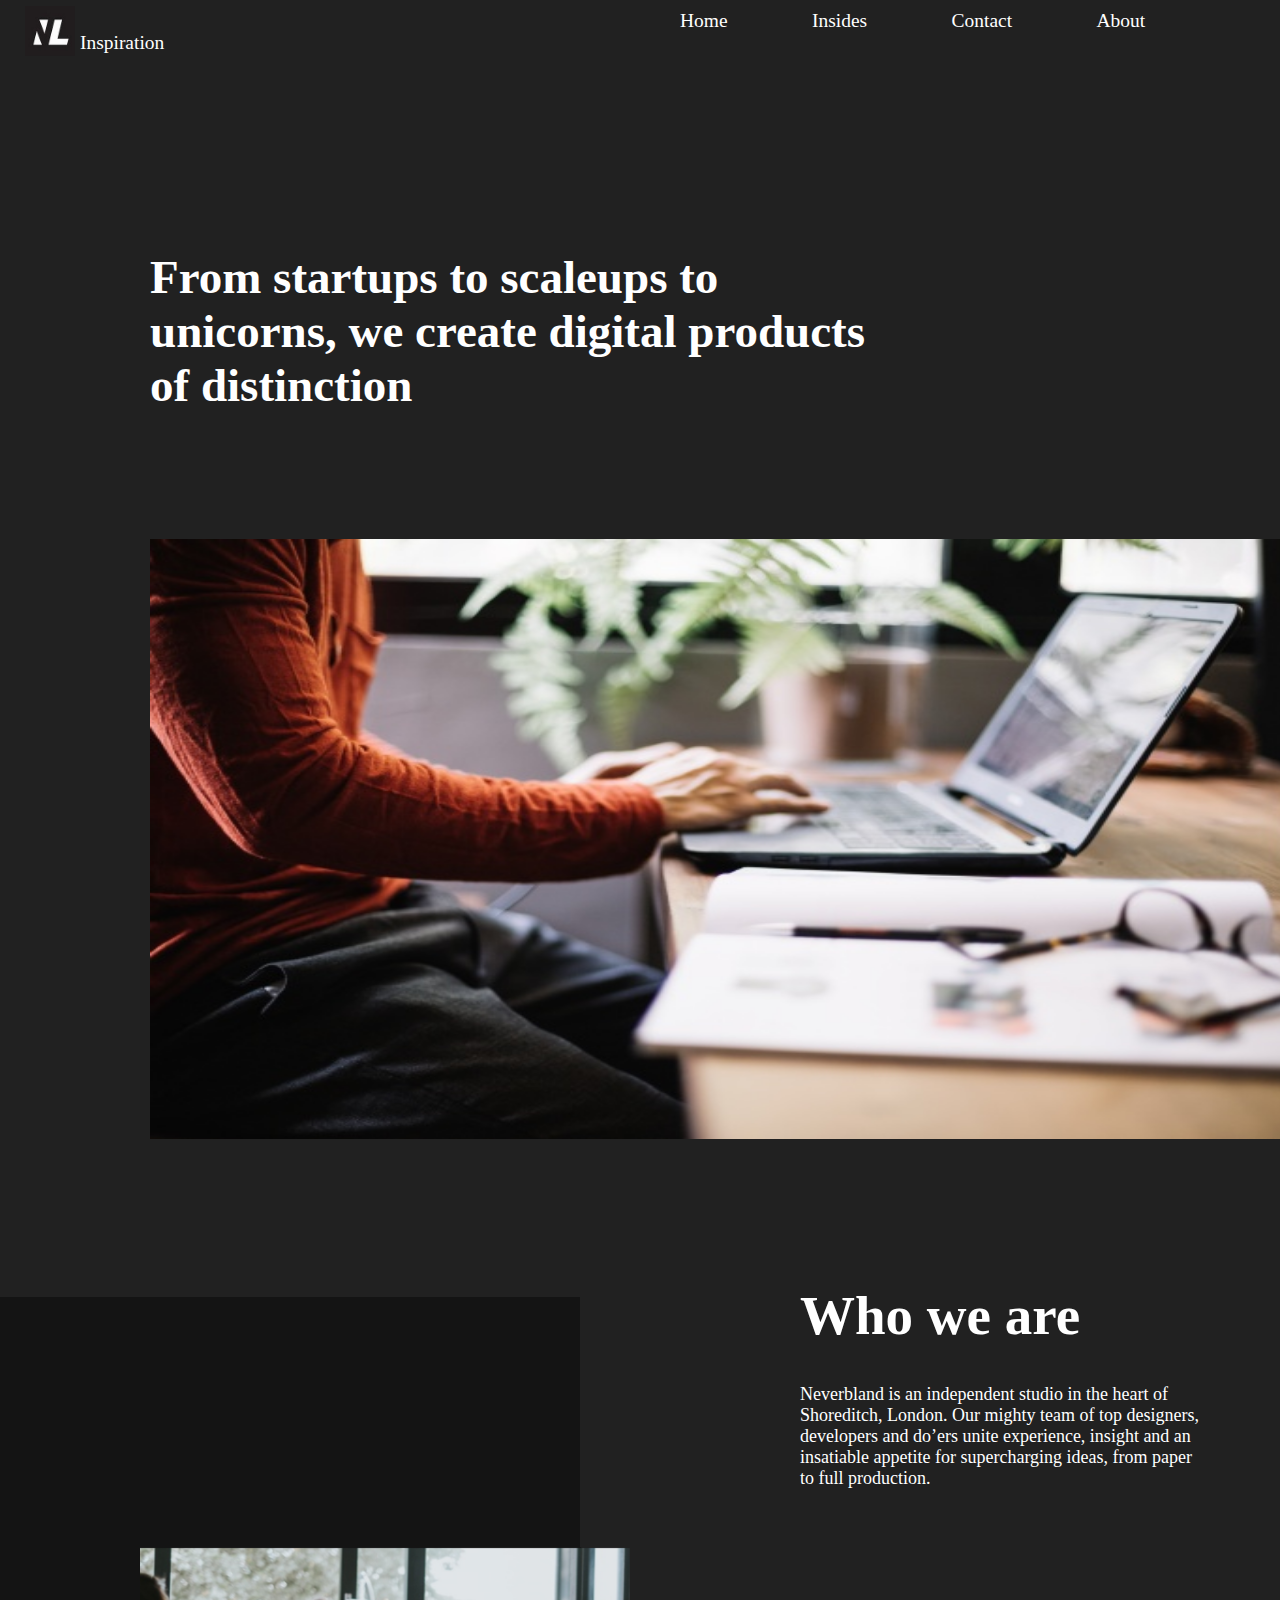
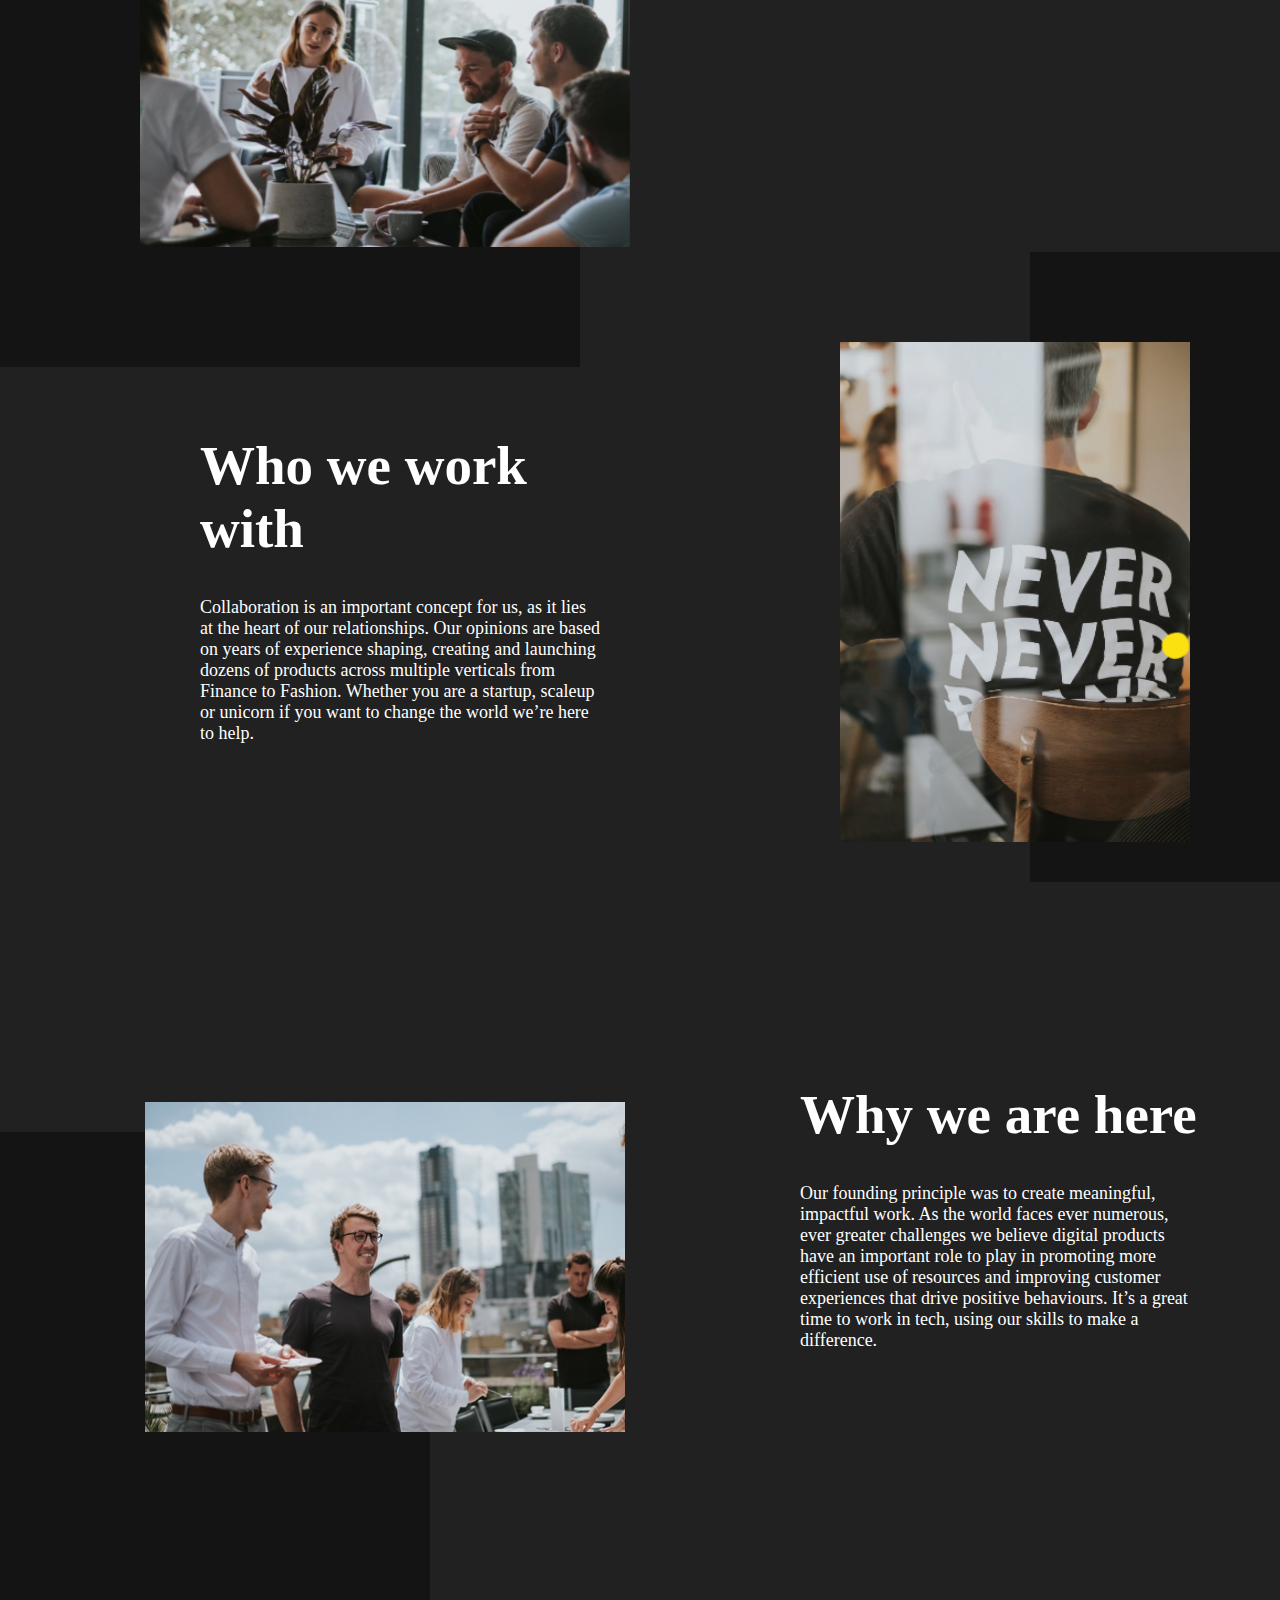
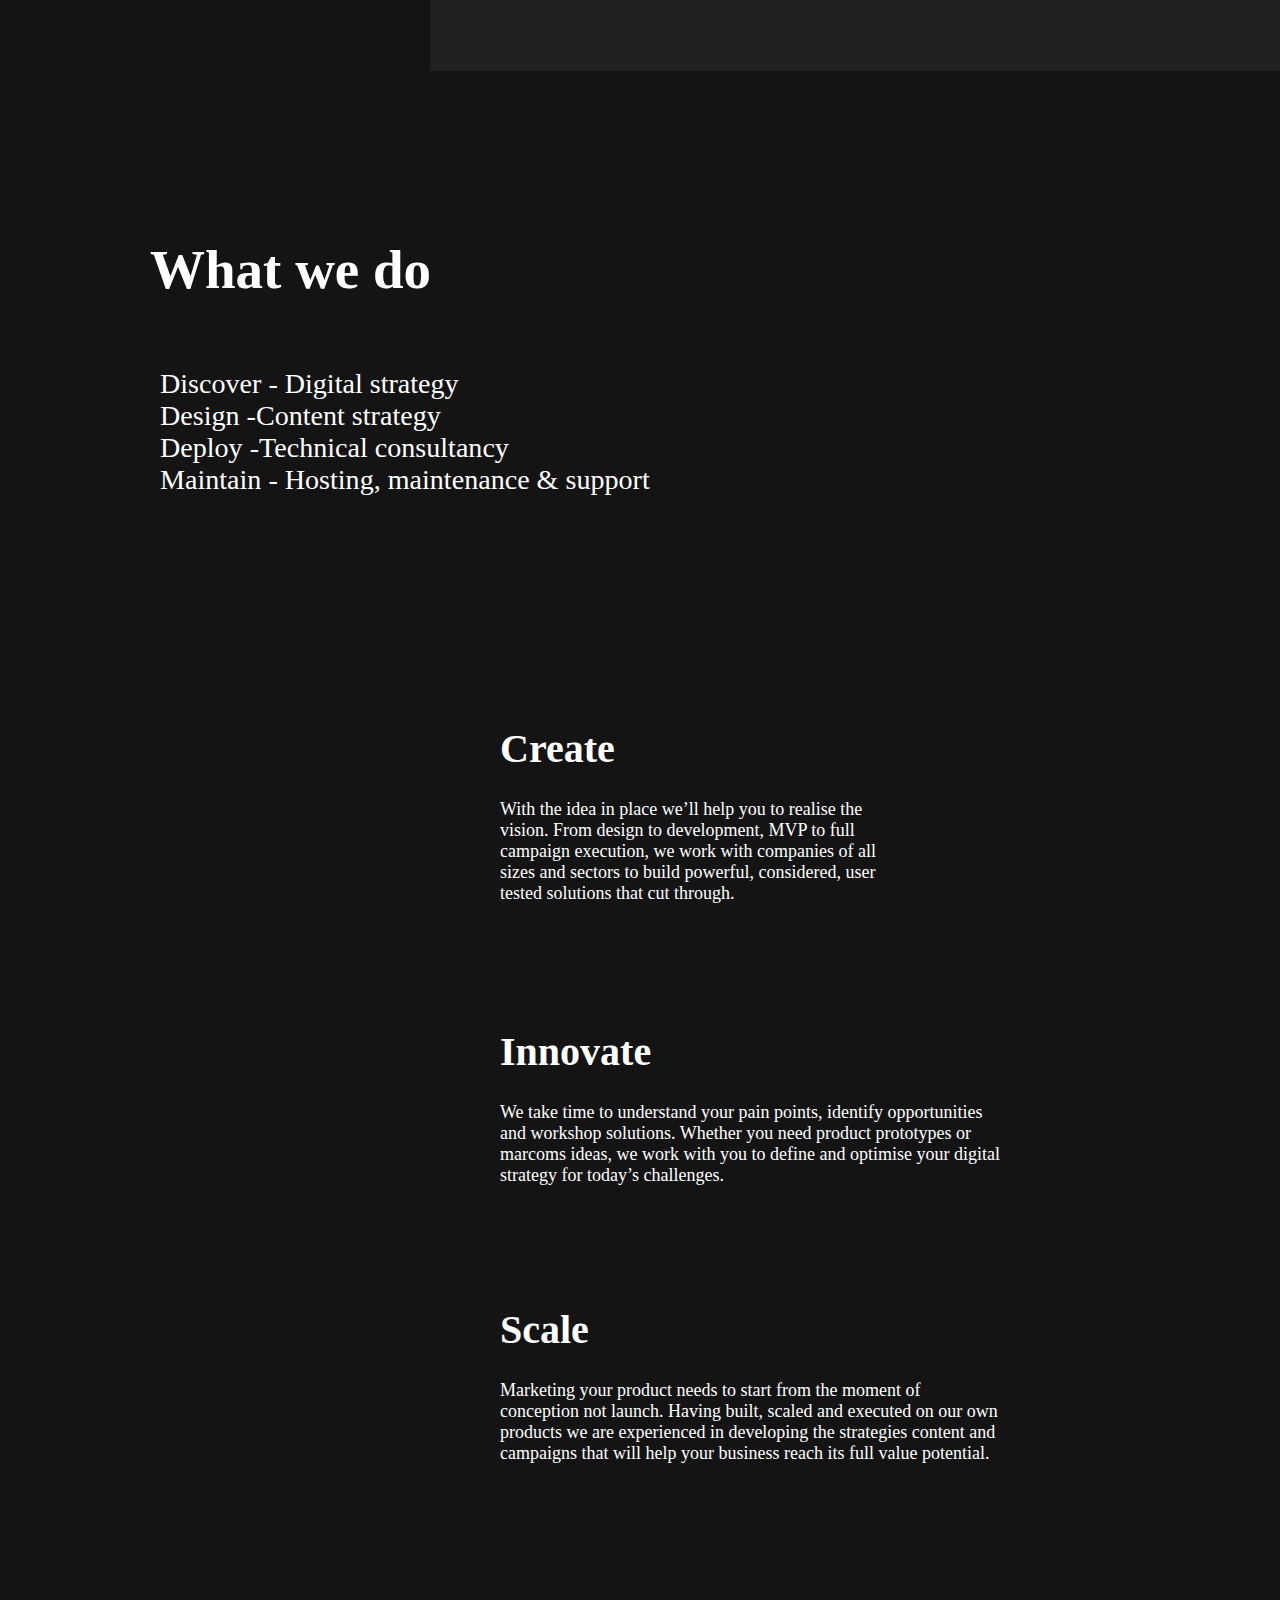
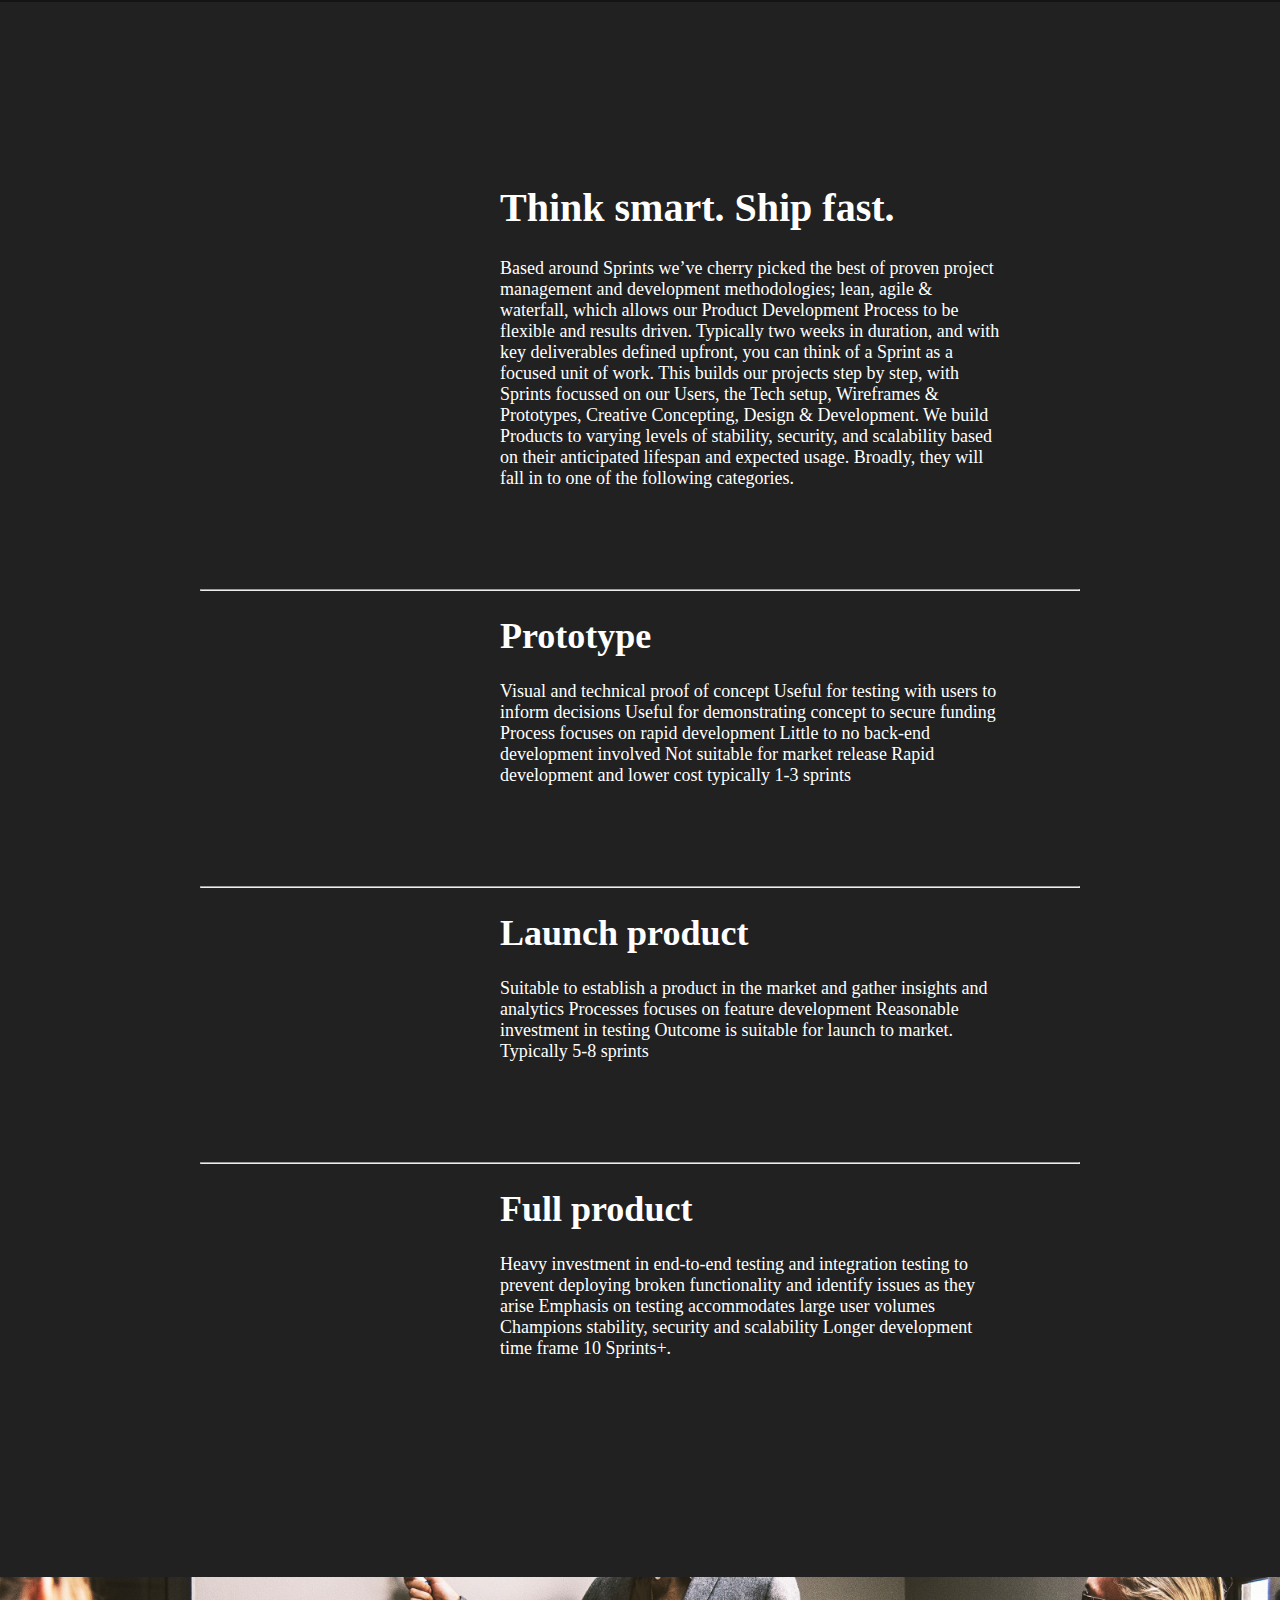
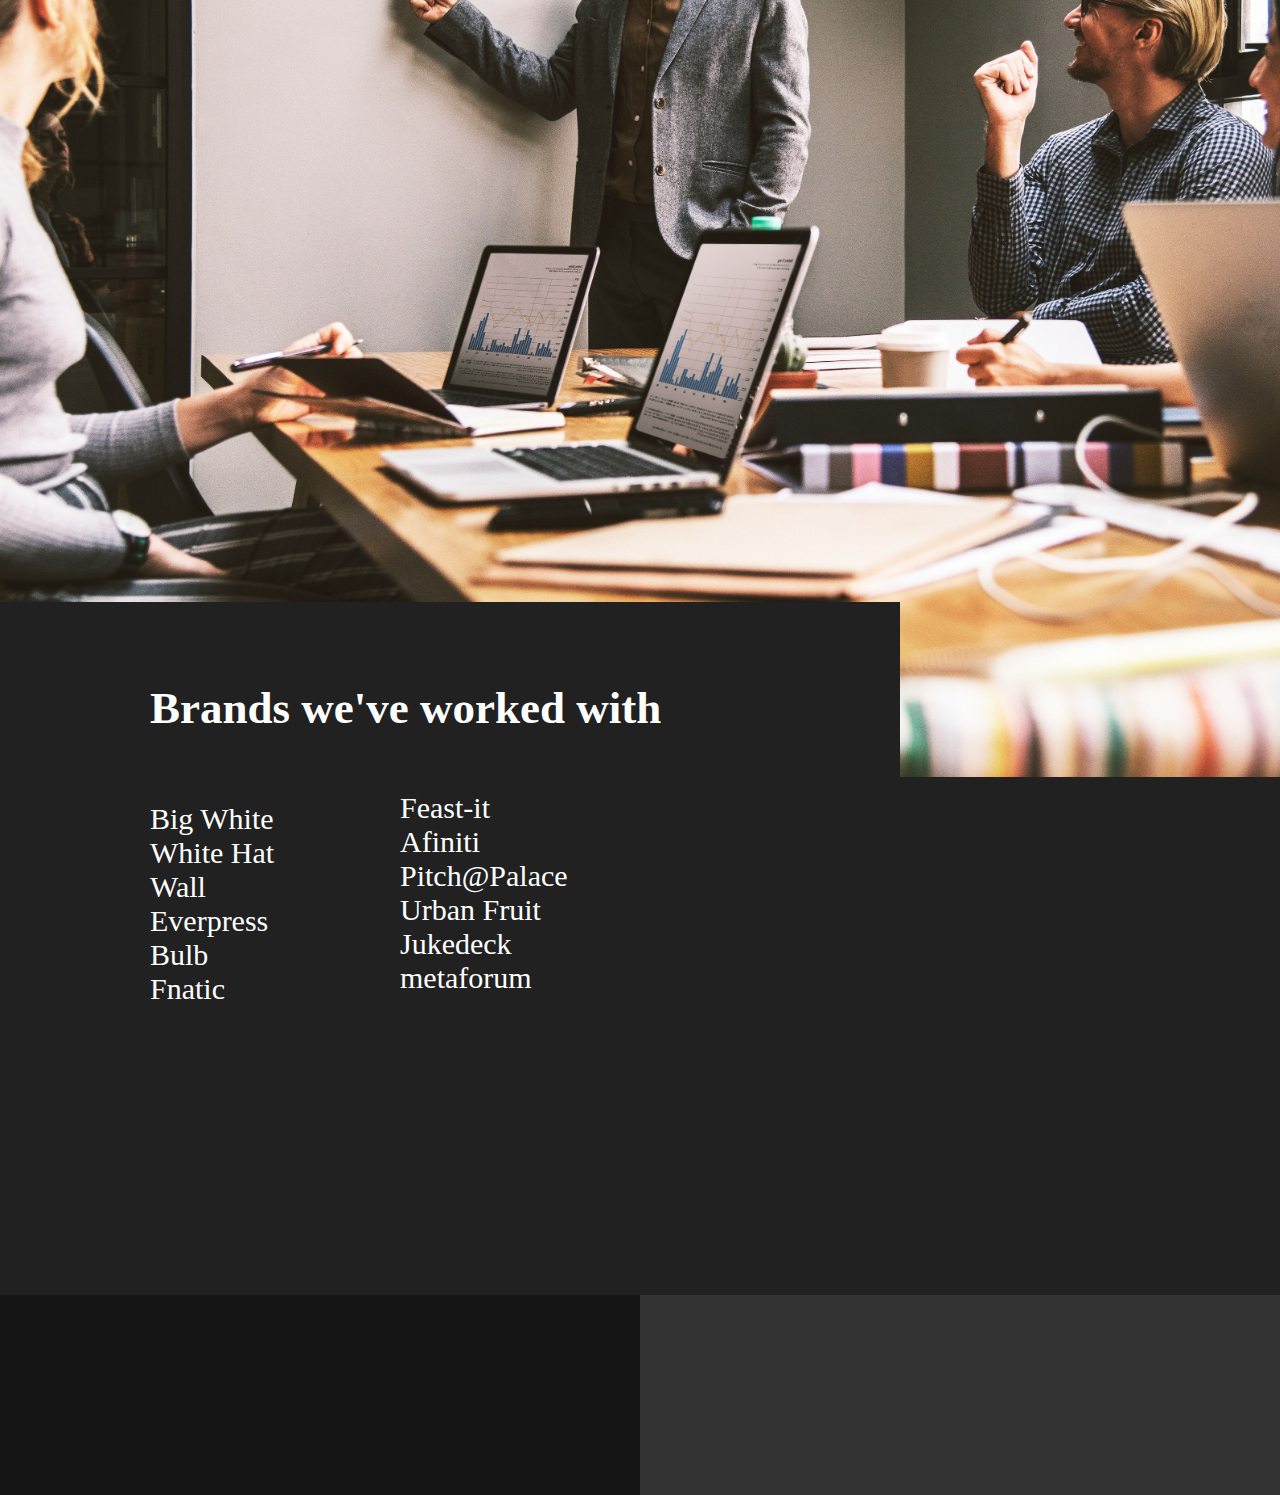
<file: index.html>
<!DOCTYPE html>
<html>
    <head>
    
      <meta charset="UTF-8">
      <meta name="discribtion" content="its just a practice website">
      <meta name="auther" content="Rohit ">
      <meta name="keywords" content="html, learn,">
      <meta name="viewport" content="width=device-width, initial-scale=1.0">
      <title>
      Home
      </title>
      <link rel="stylesheet" type="text/css" href="index.css">

    </head>
    <body>


      <nav id="na">
        <a href="index.html" class="nav1" id="f1"><big>Home</big></a>
        
        <a href="somefacts.html" class="nav1" id="f3"><big>Insides</big></a>
        <a href="contact.html" class="nav1" id="f4"><big>Contact</big></a>
        <a href="allemotions.html" class="nav1" id="f2"><big>About</big></a>
        <a href="https://neverbland.com/about" target="_blank" class="nav1" id="f4"><big>Inspiration</big></a>
      </nav>
      <img src="logotry.jpg" id="logo">
      <div id="op">
        <p id="opening"> <b>From startups to scaleups to unicorns, we create digital products of distinction</b></p>
      </div>
      <div>
        <img src="new1.jpg" id="onwall1">
      </div>
      <div id="onwall2">
        <h1 id="he">Who we are</h1>
        <p>Neverbland is an independent studio in the heart of Shoreditch, London. Our mighty team of top designers, developers and do’ers unite experience, insight and an insatiable appetite for supercharging ideas, from paper to full production.</p> 
      </div>
      <div id="black1"></div>
      <div id="jj"><img src="new2.png"  id="onwall3"></div>
      <div id="black2"></div>
      <div><img src="new3.png"  id="onwall4"></div>

      <div id="onwall5">
        <h1 id="he">Who we work with</h1>
        <p>Collaboration is an important concept for us, as it lies at the heart of our relationships. Our opinions are based on years of experience shaping, creating and launching dozens of products across multiple verticals from Finance to Fashion. Whether you are a startup, scaleup or unicorn if you want to change the world we’re here to help.</p> 
      </div>

      <div id="black3"></div>
      <div><img src="new4.png"  id="onwall6"></div>

      <div id="onwall7">
        <h1 id="he">Why we are here</h1>
        <p>Our founding principle was to create meaningful, impactful work. As the world faces ever numerous, ever greater challenges we believe digital products have an important role to play in promoting more efficient use of resources and improving customer experiences that drive positive behaviours. It’s a great time to work in tech, using our skills to make a difference.</p> 
      </div>
       <div id="black4"></div>
       <h1 id="he1">What we do</h1>

       <nav id="na">
        <div><a href="home.html" class="nav2" id="f0"><big>Discover -     Digital strategy </big></a></div>
        <div><a href="Listofscientist.html" class="nav2" id="f2"><big>Design -Content strategy</big></a></div>
        <div><a href="aboutthedeveloper.html" class="nav2" id="f3"><big>Deploy
 -Technical consultancy </big></a></div>
        <div><a href="givesuggestions.html" class="nav2" id="f4"><big>Maintain - Hosting, maintenance & support</big></a></div>
      </nav>


      <div id="dis1">
        <h1 id="her">Create</h1>
        <p>With the idea in place we’ll help you to realise the vision. From design to development, MVP to full campaign execution, we work with companies of all sizes and sectors to build powerful, considered, user tested solutions that cut through.</p> 
      </div>
      <div id="black5"></div>

      <div id="dis2">
        <h1 id="her">Innovate</h1>
        <p>We take time to understand your pain points, identify opportunities and workshop solutions. Whether you need product prototypes or marcoms ideas, we work with you to define and optimise your digital strategy for today’s challenges.</p> 
      </div>
      <div id="dis3">
        <h1 id="her">Scale </h1>
        <p>Marketing your product needs to start from the moment of conception not launch. Having built, scaled and executed on our own products we are experienced in developing the strategies content and campaigns that will help your business reach its full value potential.</p> 
      </div>


      <div id="dis4">
        <h1 id="her">Think smart.
Ship fast. </h1>
        <p>Based around Sprints we’ve cherry picked the best of proven project management and development methodologies; lean, agile & waterfall, which allows our Product Development Process to be flexible and results driven. Typically two weeks in duration, and with key deliverables defined upfront, you can think of a Sprint as a focused unit of work. This builds our projects step by step, with Sprints focussed on our Users, the Tech setup, Wireframes & Prototypes, Creative Concepting, Design & Development. We build Products to varying levels of stability, security, and scalability based on their anticipated lifespan and expected usage. Broadly, they will fall in to one of the following categories.</p> 
      </div>
      <hr id="line">
      <h1 id="his1">Prototype</h1>
      <div id="dis5">
        <p>Visual and technical proof of concept
Useful for testing with users to inform decisions
Useful for demonstrating concept to secure funding
Process focuses on rapid development
Little to no back-end development involved
Not suitable for market release
Rapid development and lower cost typically 1-3 sprints 
</p> 
      </div>
      <hr id="line">
      <h1 id="his1">Launch product </h1>
      <div id="dis5">
        <p>Suitable to establish a product in the market and gather insights and analytics
Processes focuses on feature development
Reasonable investment in testing
Outcome is suitable for launch to market.
Typically 5-8 sprints
        </p> 
      </div>

      <hr id="line">
      <h1 id="his1">Full product</h1>
      <div id="dis5">
        <p>Heavy investment in end-to-end testing and integration testing to prevent deploying broken functionality and identify issues as they arise
Emphasis on testing accommodates large user volumes
Champions stability, security and scalability
Longer development time frame 10 Sprints+. 
        </p> 
      </div>

      <div><img src="new5.jpg"  id="onwall9"></div>
      <div id="black6"></div>

      <h1 id="his4">Brands we've worked with</h1>

      <nav id="na1">
        <div><a href="home.html" class="nav3" id="f2"><big>Big White</big></a></div>
        <div><a href="Listofscientist.html" class="nav3" id="f3"><big>White Hat</big></a></div>
        <div><a href="aboutthedeveloper.html" class="nav3" id="f2"><big>Wall</big></a></div>
        <div><a href="givesuggestions.html" class="nav3" id="f2"><big>Everpress</big></a></div>
        <div><a href="home.html" class="nav3" id="f2"><big>Bulb</big></a></div>
        <div><a href="Listofscientist.html" class="nav3" id="f3"><big>Fnatic</big></a></div>
      </nav>

      <nav id="na2">
         <div><a href="aboutthedeveloper.html" class="nav3" id="f2"><big>Feast-it</big></a></div>
        <div><a href="givesuggestions.html" class="nav3" id="f2"><big>Afiniti</big></a></div>
        <div><a href="home.html" class="nav3" id="f2"><big>Pitch@Palace</big></a></div>
        <div><a href="Listofscientist.html" class="nav3" id="f3"><big>Urban Fruit</big></a></div>
        <div><a href="aboutthedeveloper.html" class="nav3" id="f2"><big>Jukedeck</big></a></div>
        <div><a href="givesuggestions.html" class="nav3" id="f2"><big>metaforum</big></a></div>
      </nav>
      <!--<div><img src="wall7.jpg"  id="wall22"></div>-->
      <div id="below"></div>
      <div id="below1"></div>
    </body>
</html>
</file>
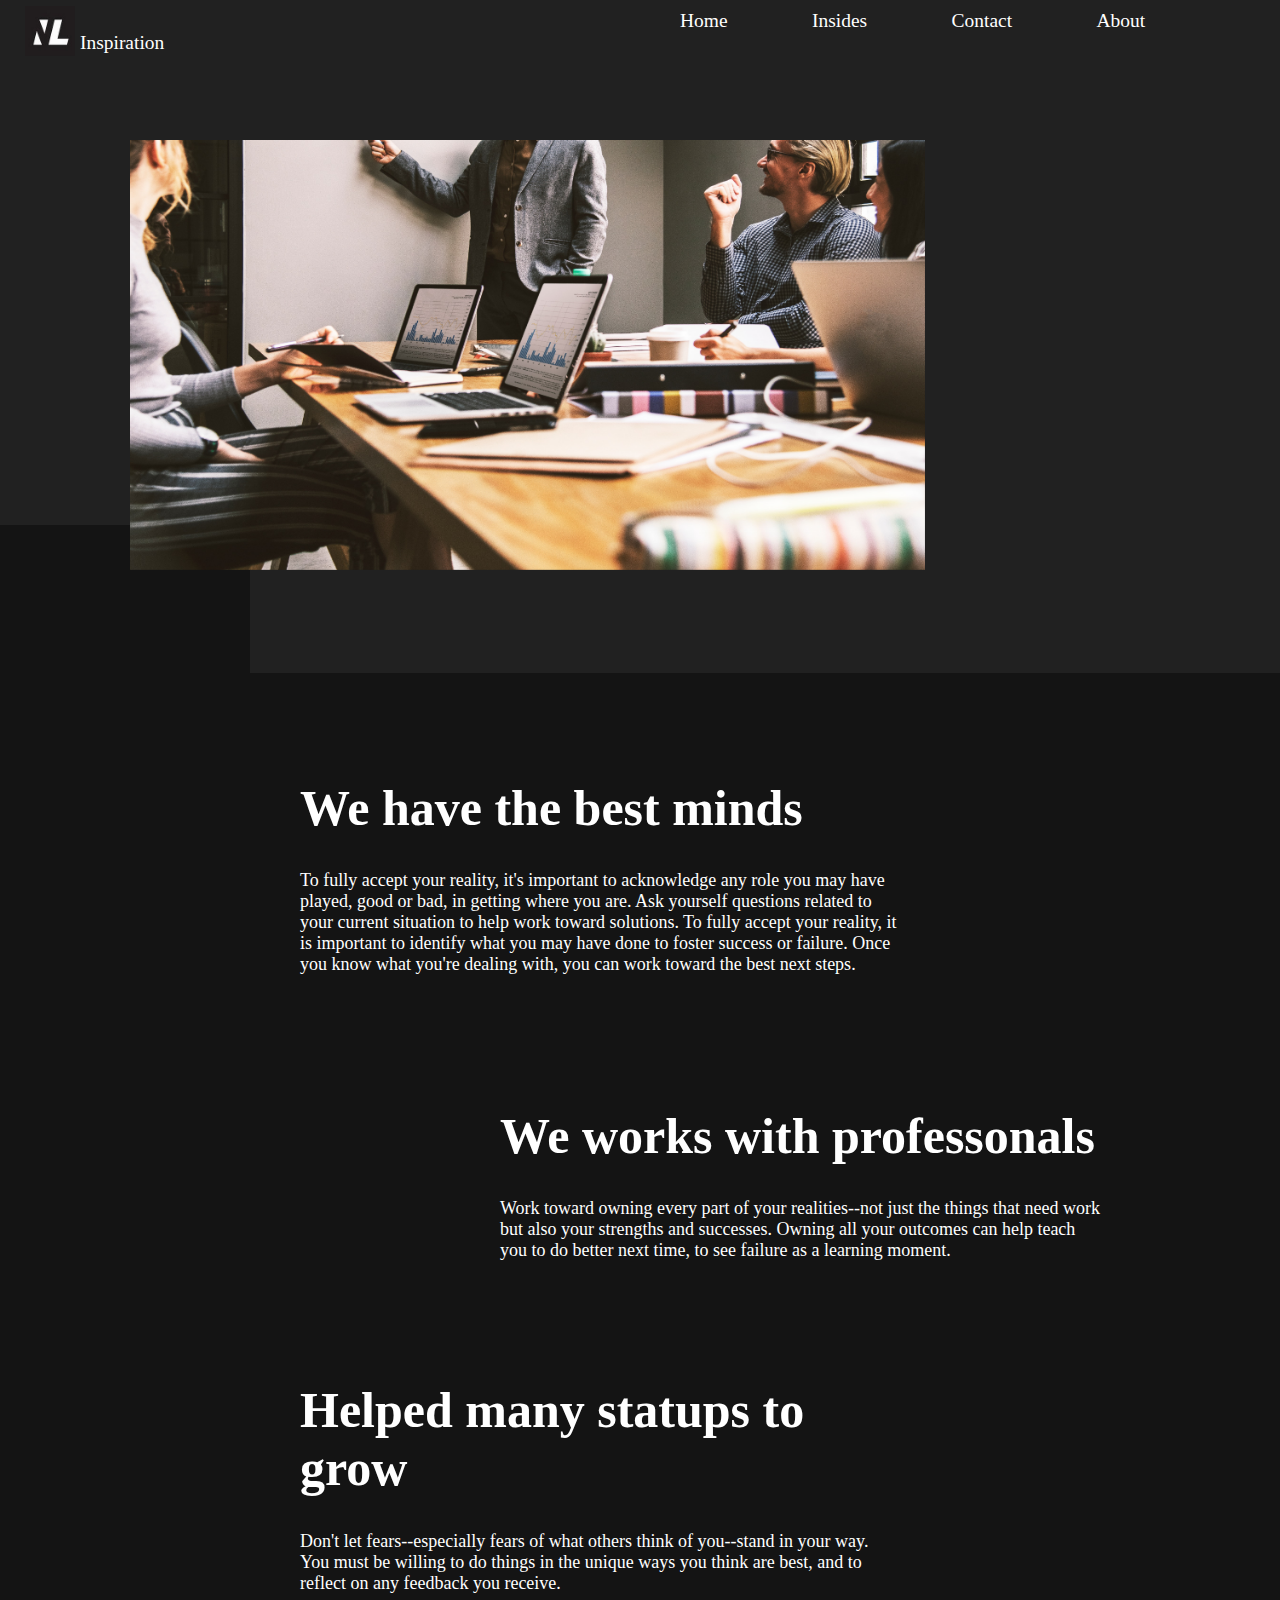
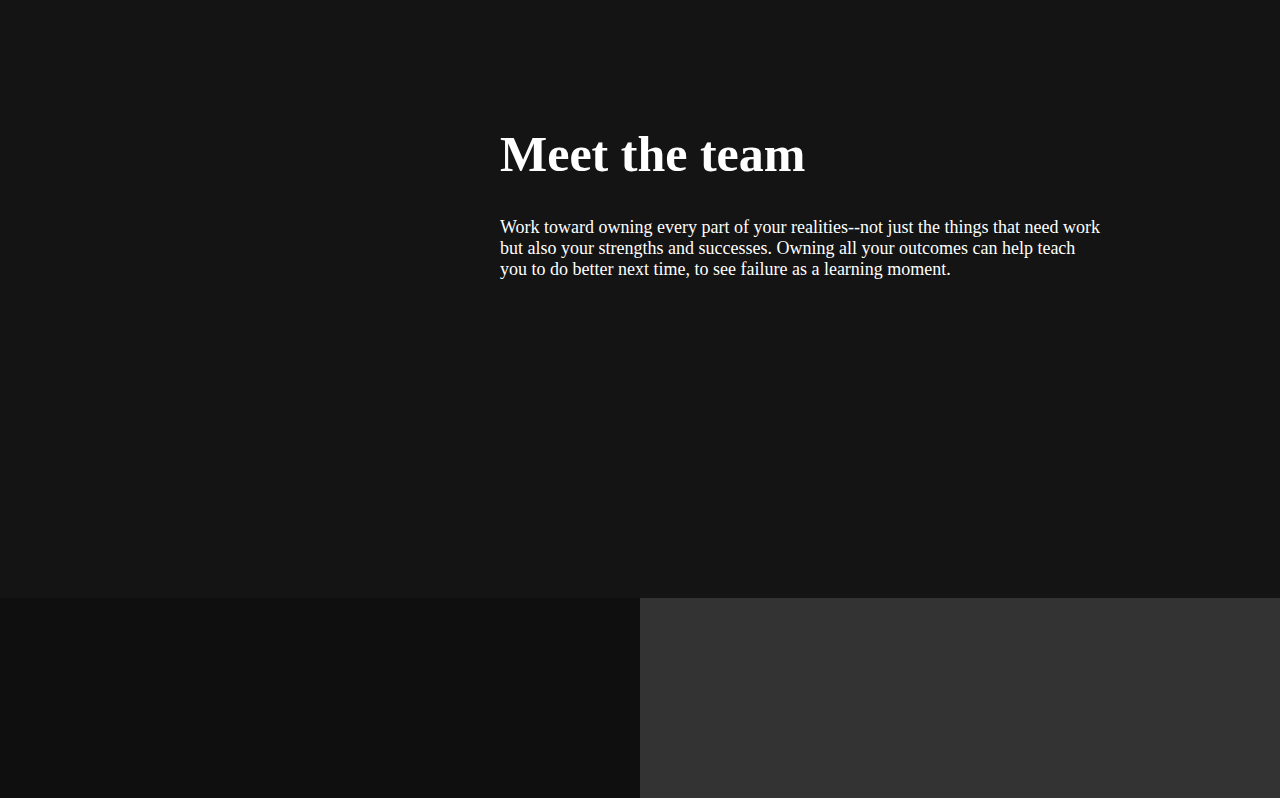
<file: allemotions.html>
<!DOCTYPE html>
<html>
    <head>
    
      <meta charset="UTF-8">
      <meta name="discribtion" content="its just a practice website">
      <meta name="auther" content="Rohit ">
      <meta name="keywords" content="html, learn,">
      <meta name="viewport" content="width=device-width, initial-scale=1.0">
      <title>
      About
      </title>
      <link rel="stylesheet" type="text/css" href="allemotions.css">

    </head>
    <body>


      <nav id="na">
        <a href="index.html" class="nav1" id="f1"><big>Home</big></a>
        
        <a href="somefacts.html" class="nav1" id="f3"><big>Insides</big></a>
        <a href="contact.html" class="nav1" id="f4"><big>Contact</big></a>
        <a href="allemotions.html" class="nav1" id="f2"><big>About</big></a>
        <a href="https://neverbland.com/about" target="_blank" class="nav1" id="f4"><big>Inspiration</big></a>
      </nav>
      <img src="logotry.jpg" id="logo">
      <div>
        <img src="new5.jpg" id="onwall1">
      </div>
      <!--<div id="black11"></div>-->
      <!--<div id="black12"></div>-->
      <div id="black0"></div>




      
      <div id="dis1">
        <a href="google.com" id="myown"><h1 id="her">We have the best minds</h1></a>
        <p>To fully accept your reality, it's important to acknowledge any role you may have played, good or bad, in getting where you are. Ask yourself questions related to your current situation to help work toward solutions. To fully accept your reality, it is important to identify what you may have done to foster success or failure. Once you know what you're dealing with, you can work toward the best next steps.</p> 
      </div>
      <div id="black5"></div>

      <div id="dis2">
        <a href="google.com" id="myown"><h1 id="her">We works with professonals</h1></a>
        <p>Work toward owning every part of your realities--not just the things that need work but also your strengths and successes. Owning all your outcomes can help teach you to do better next time, to see failure as a learning moment.</p> 
      </div>
      <div id="dis3">
        <a href="google.com" id="myown"><h1 id="her">Helped many statups to grow</h1></a>
        <p>Don't let fears--especially fears of what others think of you--stand in your way. You must be willing to do things in the unique ways you think are best, and to reflect on any feedback you receive.</p> 
      </div>
      <div id="black5"></div>

      <div id="dis2">
        <a href="google.com" id="myown"><h1 id="her">Meet the team</h1></a>
        <p>Work toward owning every part of your realities--not just the things that need work but also your strengths and successes. Owning all your outcomes can help teach you to do better next time, to see failure as a learning moment.</p> 
      </div>


 <div id="below"></div>
      <div id="below1"></div>
      
    </body>
</html>
</file>
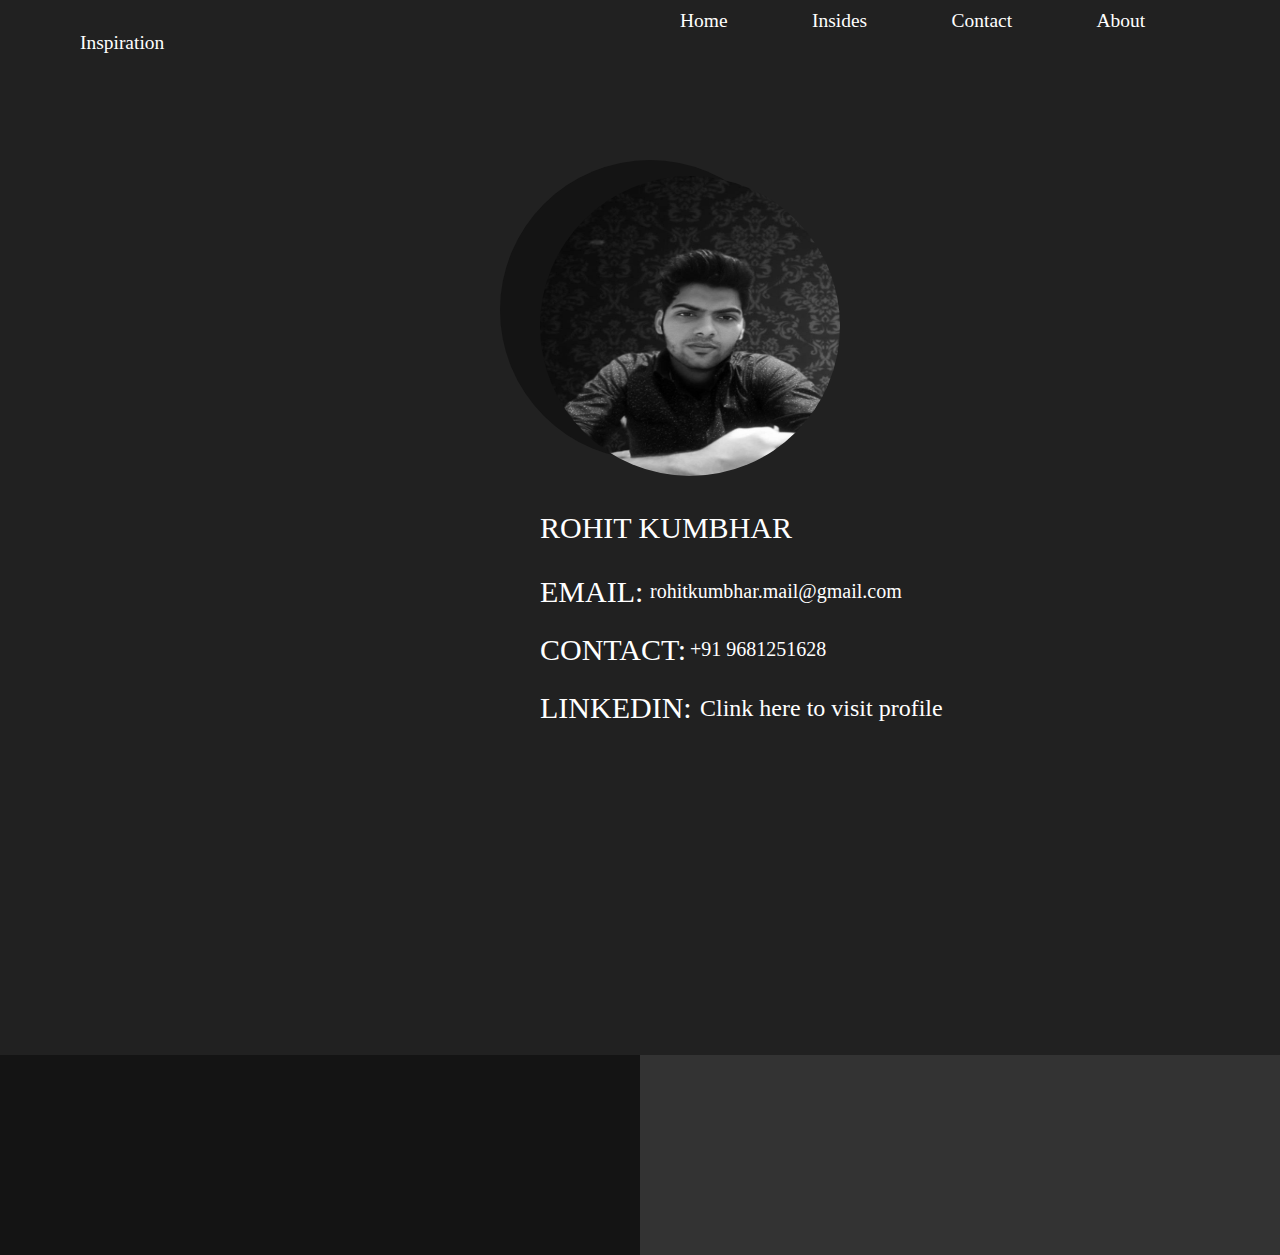
<file: contact.html>
<!DOCTYPE html>
<html>
    <head>
    
      <meta charset="UTF-8">
      <meta name="discribtion" content="its just a practice website">
      <meta name="auther" content="Rohit ">
      <meta name="keywords" content="html, learn,">
      <meta name="viewport" content="width=device-width, initial-scale=1.0">
      <title>
      Contact
      </title>
      <link rel="stylesheet" type="text/css" href="sample.css">

    </head>
    <body>


      <nav id="na">
        <a href="index.html" class="nav1" id="f1"><big>Home</big></a>
        
        <a href="somefacts.html" class="nav1" id="f3"><big>Insides</big></a>
        <a href="contact.html" class="nav1" id="f4"><big>Contact</big></a>
        <a href="allemotions.html" class="nav1" id="f2"><big>About</big></a>
        <a href="https://neverbland.com/about" target="_blank" class="nav1" id="f4"><big>Inspiration</big></a>
      </nav>
      <div id="black_pic1"></div>
      <div id="pic1"><img src="pic.jpg" id="pic11"></div>
      <p id="name_pic1">ROHIT KUMBHAR</p>
      <p id="email_pic1">EMAIL:</p>
      <p id="email">rohitkumbhar.mail@gmail.com</p>

      <p id="contact_no">CONTACT:</p>
      <p id="contact">+91 9681251628</p>

      <p id="linkedin_no">LINKEDIN:</p>
      <a href="https://www.linkedin.com/in/rohit-kumbhar-5a905718b/"  target="_blank" class="myclass" id="f22"><big>Clink here to visit profile</big></a>
      <!--<nav><p id="linkedin"><a href="https://www.linkedin.com/in/rohit-kumbhar-5a905718b/" id="mylink">clink here to visit profile</a></p></nav>-->

      <div id="below"></div>
      <div id="below1"></div>
    </body>
</html>
</file>
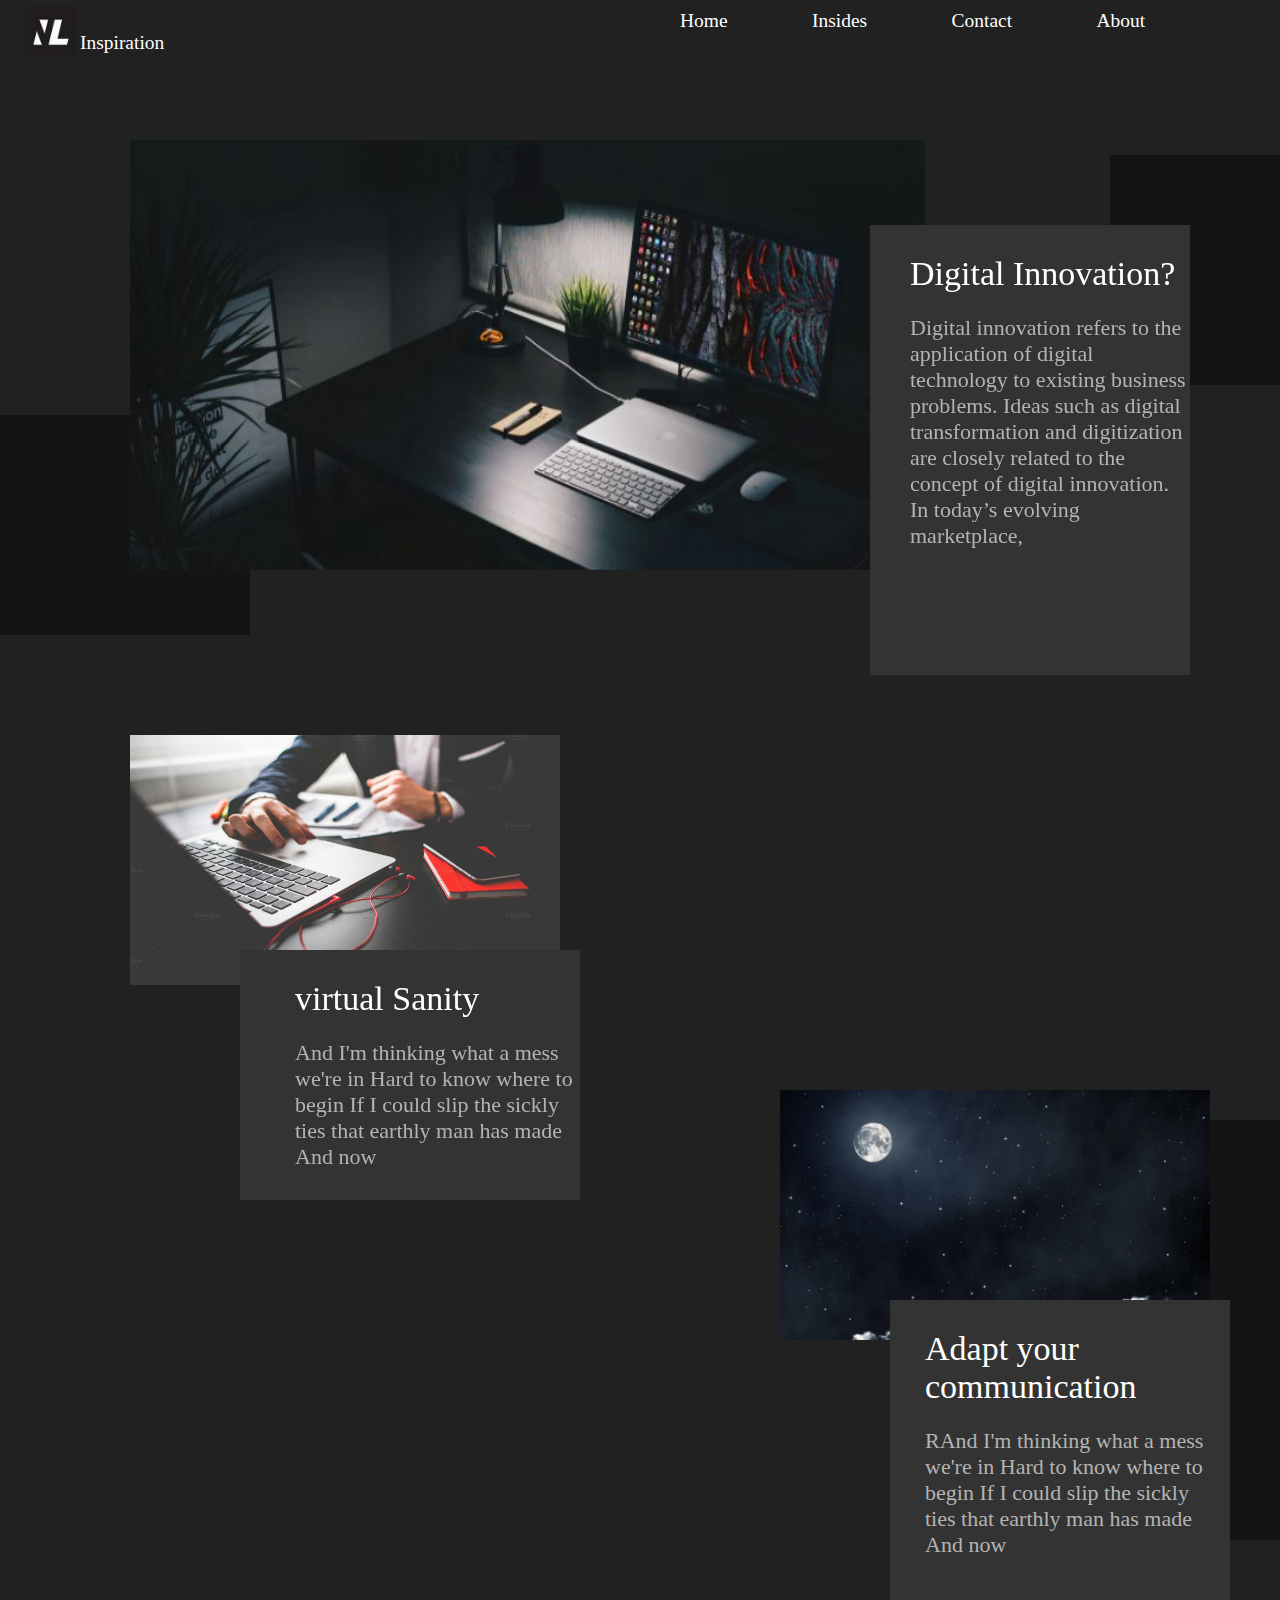
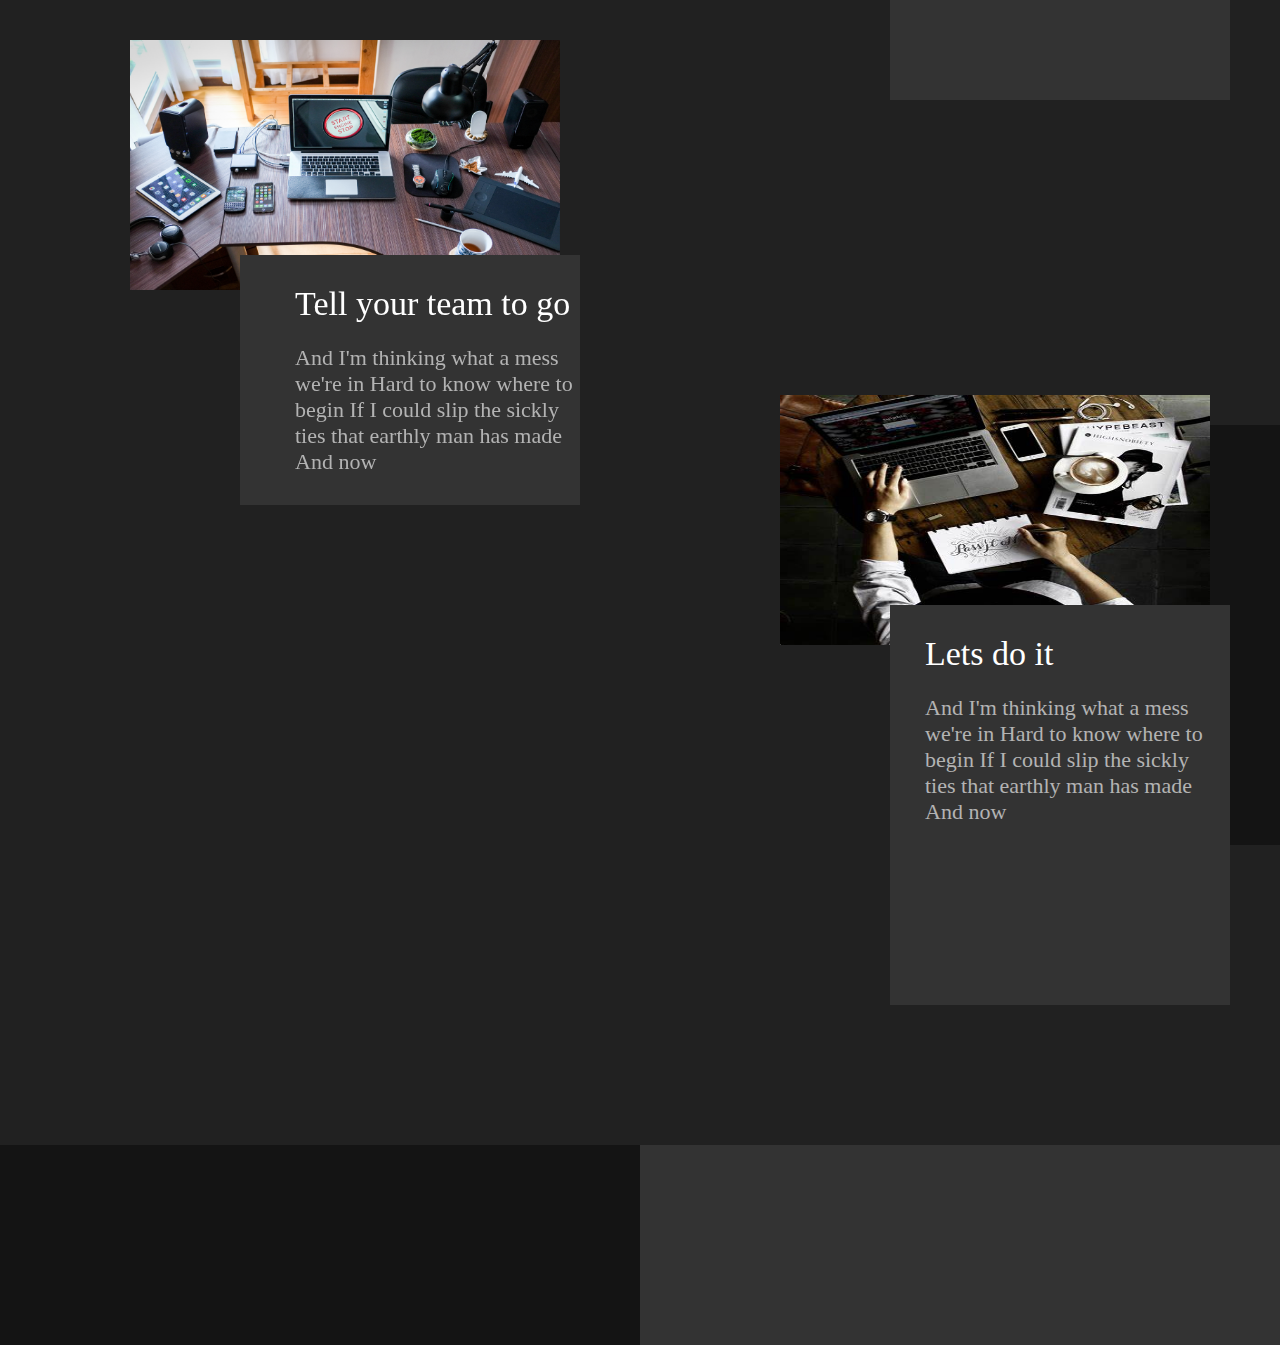
<file: somefacts.html>
<!DOCTYPE html>
<html>
    <head>
    
      <meta charset="UTF-8">
      <meta name="discribtion" content="its just a practice website">
      <meta name="auther" content="Rohit ">
      <meta name="keywords" content="html, learn,">
      <meta name="viewport" content="width=device-width, initial-scale=1.0">
      <title>
      Insides
      </title>
      <link rel="stylesheet" type="text/css" href="somefacts.css">

    </head>
    <body>


      <nav id="na">
        <a href="index.html" class="nav1" id="f1"><big>Home</big></a>
        
        <a href="somefacts.html" class="nav1" id="f3"><big>Insides</big></a>
        <a href="contact.html" class="nav1" id="f4"><big>Contact</big></a>
        <a href="allemotions.html" class="nav1" id="f2"><big>About</big></a>
        <a href="https://neverbland.com/about" target="_blank" class="nav1" id="f4"><big>Inspiration</big></a>
      </nav>
      <img src="logotry.jpg" id="logo">
      <div>
        <img src="new6.jpg" id="onwall1">
      </div>
      <div id="black11"></div>
      <div id="black12"></div>
      <div id="black0"></div>

      <div id="sam1">
        <a href="https://www.walkme.com/glossary/digital-innovation/" target="_blank" id="l">Digital Innovation?</a>
        <p>Digital innovation refers to the application of digital technology to existing business problems.

Ideas such as digital transformation and digitization are closely related to the concept of digital innovation. In today’s evolving marketplace, </p> 
      </div>
      
      <div id="jj"><img src="new7.jpg"  id="mywall"></div>
      <div id="black13"></div>

      <div id="sam2">
        <a href="https://genius.com/Jamiroquai-virtual-insanity-lyrics" target="_blank" id="l">virtual Sanity</a>
        <p>And I'm thinking what a mess we're in
Hard to know where to begin
If I could slip the sickly ties that earthly man has made
And now </p> 
      </div>


     <div id="black21"></div>
     <div id="jj"><img src="new8.jpg"  id="mywall1"></div>
     <div id="black22"></div>
     <div id="black23"></div>
      <div id="sam3">
        <a href="#" target="_blank" id="l">Adapt your communication</a>
        <p>RAnd I'm thinking what a mess we're in
Hard to know where to begin
If I could slip the sickly ties that earthly man has made
And now </p> 
      </div>





       <div id="jj"><img src="new9.jpg"  id="mywall"></div>
      <div id="black13"></div>

      <div id="sam2">
        <a href="#" id="l">Tell your team to go</a>
        <p>And I'm thinking what a mess we're in
Hard to know where to begin
If I could slip the sickly ties that earthly man has made
And now </p> 
      </div>


     <div id="black21"></div>
      <div id="jj"><img src="new10.jpg"  id="mywall1"></div>
     <div id="black22"></div>
     <div id="black23"></div>
      <div id="sam3">
        <a href="#" id="l">Lets do it</a>
        <p>And I'm thinking what a mess we're in
Hard to know where to begin
If I could slip the sickly ties that earthly man has made
And now </p> 
      </div>

      <div id="below"></div>
      <div id="below1"></div>
    </body>
</html>
</file>
<file: index.css>
#na{
	padding-top: 10px;
	padding-left: 0px;
	padding-right: 0px;
	margin: 0px;
	padding-bottom: 0px;
	background-color:  ;
	height: 50px;
	border-radius: 10px;
	font-family: ;

    


}
#f0 :hover{
	color: #cccccc ;
}
#f1{
	margin-left: 680px;
}
.nav1{
	margin-left: 80px;
	font-size: 90%;
	text-decoration: none;
	color: white;
}


.nav2{
	margin-left: 80px;
	font-size: 130%;
	text-decoration: none;
	color: white;
	position: relative;
	top: -480px;
	left: 80px;
}

body{
	background-image: url();
	/*background-color: #212121;
	background-repeat: no-repeat;
	font-family: forte;*/

	/*overflow-y: scroll; 
	overflow-x:hidden; 
	position: absolute;*/


/*width: ;*/
margin: 0;
padding: 0;
font-family:;
font-size: 18px;
/*line-height: 26px;*/
background-color: #212121;
/*overflow-x: hidden;*/
}


#f1 :hover {
	color: #cccccc ;
    font-size:;
    background-color:;
    /*background-color: hsl(55, 100%, 50%);
    padding-top: 18px;
    padding-right: 15px;
    padding-left: 15px;
    padding-bottom: 15px;
    margin-left: 40px;*/
}
#f2 :hover {
	color: #cccccc ;
    font-size:;
    background-color: ;
    /*background-color: hsl(55, 100%, 50%);
    padding-top: 18px;
    padding-right: 15px;
    padding-left: 15px;
    padding-bottom: 15px;
    margin-left: 40px;*/
}
#f3 :hover {
	color: #cccccc ;
    font-size:;
    background-color: ;
    /*background-color: hsl(55, 100%, 50%);
    padding-top: 18px;
    padding-right: 15px;
    padding-left: 15px;
    padding-bottom: 15px;
    margin-left: 40px;*/
}
#f4 :hover {
	color: #cccccc ;
    font-size:;
    background-color:;
    /*background-color: hsl(55, 100%, 50%);
    padding-top: 18px;
    padding-right: 15px;
    padding-left: 15px;
    padding-bottom: 15px;
    margin-left: 40px;*/
}

#logo{
    position: fixed;
    top: 6px;
    left: 25px;

  	width: 50px;
  	height: 50px;
}

#opening{
	position: relative;
	animation: head;
	animation-duration: 3s;
	margin-top: 190px;
	margin-left: 150px;
	color: white;
	width: 750px;
	font-size: 47px;
	/*font-family: cooper black;*/
}

@keyframes head {
	0% {top: 0px;}
	100% {top: 0px; }
}

#onwall1{

	position: relative;
	margin-top: 80px;
	margin-left: 150px;
	width: 1175px;
	height: 600px;


	animation: h;
	animation-duration: 3s;
}

@keyframes h {
	0% {left: 0px;}
	100% {left: 0px; }
}

#he{
	font-size: 55px;
}
#onwall2{
	margin-top: 140px;
	margin-left: 800px;
	color: white;
	width: 400px;
}
#black1{
	margin-left: 0px;
	margin-top: -210px;
	background-color: hsl(0, 0%, 8%);
	width: 580px;
	height: 670px;
	
}
#onwall3{
	position: relative;
	top: -420px;
	left: 140px;
	color: white;
	width: 490px;
	height: 300px;
}

#black2{
	margin-left: 1030px;
	margin-top: -420px;
	background-color: hsl(0, 0%, 8%);
	width: 300px;
	height: 630px;
	
}

#onwall4{
	position: relative;
	top: -540px;
	left: 840px;
	width: 350px;
	height: 500px;
}

#onwall5{
	position: relative;
	top: -990px;
	left: 200px;
	color: white;
	width: 400px;
}

#black3{
	margin-left: 0px;
	margin-top: -620px;
	background-color: hsl(0, 0%, 8%);
	width: 430px;
	height: 630px;
	
}
#onwall6{
	position: relative;
	top: -660px;
	left: 145px;
	color: white;
	width: 480px;
	height: 330px;
}
#onwall7{
	margin-top: -1050px;
	margin-left: 800px;
	color: white;
	width: 400px;
}

#black4{
	margin-left: 0px;
	margin-top: 320px;
	background-color: hsl(0, 0%, 8%);
	width: 1349px;
	height: 630px;
}
#he1{
	font-size: 55px;
	color: white;
	position: relative;
	top: -500px;
	margin-left: 150px;
}

#dis1{
	margin-top: -200px;
	margin-left: 500px;
	color: white;
	width: 400px;
}
#her{
	font-size: 40px;
}

#black5{
	margin-left: 0px;
	margin-top: -320px;
	background-color: hsl(0, 0%, 8%);
	width: 1349px;
	height: 1000px;
}
#dis2{
	margin-top: -600px;
	margin-left: 500px;
	color: white;
	width: 500px;
}

#dis3{
	margin-top: 120px;
	margin-left: 500px;
	color: white;
	width: 500px;
}

#dis4{
	margin-top: 320px;
	margin-left: 500px;
	color: white;
	width: 500px;
}

#line{
	color: white;
	margin-top: 100px;
	margin-left: 200px;
	margin-right: 200px;
}
#his1{
	margin-left: 500px;
	color: white;
	width: 500px;
}
#dis5{
	margin-left: 500px;
	color: white;
	width: 500px;
}

#onwall9{
	margin-top: 200px;
	height: 800px;
	width: 1349px;
}

#black6{
	background-color: #212121;
	position: relative;
	margin-top: -180px;
	margin-left: 0px;
	width: 900px;
	height: 180px;
}

#his4{
	font-size: 45px;
	position: absolute;
	margin-top: -100px;
	margin-left: 150px;
	color: white;

}
#na1{
	margin-left: 150px;
	margin-top: 20px;
	

}
.nav3{
	text-decoration: none;
	font-size: 25px;
	color: white;
}
.nav3 : hover{
	color: black;
}
#na2{
	margin-top: -215px;
	margin-left: 400px;
}

#wall22{
	margin-top: 100px;
	width: 950px;
	height: 500px;
}

#below{
	height: 200px;
	width: 50%;
	position: relative;
	top: 300px;
	margin: 0px;
	padding: 0px;
	background-color: hsl(0, 0%, 8%);
}

#below1{
	height: 200px;
	width: 50%;
	position: relative;
	top: 100px;
	left: 50%;
	margin: 0px;
	padding: 0px;
	background-color: hsl(0, 0%, 20%);
}
</file>
<file: allemotions.css>
#na{
	padding-top: 10px;
	padding-left: 0px;
	padding-right: 0px;
	margin: 0px;
	padding-bottom: 0px;
	background-color:  ;
	height: 50px;
	border-radius: 10px;
	font-family: ;

    


}
#f0 :hover{
	color: #cccccc ;
}
#f1{
	margin-left: 680px;
}
.nav1{
	margin-left: 80px;
	font-size: 90%;
	text-decoration: none;
	color: white;
}


.nav2{
	margin-left: 80px;
	font-size: 130%;
	text-decoration: none;
	color: white;
	position: relative;
	top: -480px;
	left: 80px;
}

body{
	background-image: url();
	/*background-color: #212121;
	background-repeat: no-repeat;
	font-family: forte;*/

	/*overflow-y: scroll; 
	overflow-x:hidden; 
	position: absolute;*/


/*width: ;*/
margin: 0;
padding: 0;
font-family:;
font-size: 18px;
/*line-height: 26px;*/
background-color: #212121;
/*overflow-x: hidden;*/
}


#f1 :hover {
	color: #cccccc ;
    font-size:;
    background-color:;
    /*background-color: hsl(55, 100%, 50%);
    padding-top: 18px;
    padding-right: 15px;
    padding-left: 15px;
    padding-bottom: 15px;
    margin-left: 40px;*/
}
#f2 :hover {
	color: #cccccc ;
    font-size:;
    background-color: ;
    /*background-color: hsl(55, 100%, 50%);
    padding-top: 18px;
    padding-right: 15px;
    padding-left: 15px;
    padding-bottom: 15px;
    margin-left: 40px;*/
}
#f3 :hover {
	color: #cccccc ;
    font-size:;
    background-color: ;
    /*background-color: hsl(55, 100%, 50%);
    padding-top: 18px;
    padding-right: 15px;
    padding-left: 15px;
    padding-bottom: 15px;
    margin-left: 40px;*/
}
#f4 :hover {
	color: #cccccc ;
    font-size:;
    background-color:;
    /*background-color: hsl(55, 100%, 50%);
    padding-top: 18px;
    padding-right: 15px;
    padding-left: 15px;
    padding-bottom: 15px;
    margin-left: 40px;*/
}

#logo{
    position: fixed;
    top: 6px;
    left: 25px;

  	width: 50px;
  	height: 50px;
}

#opening{
	position: relative;
	margin-top: 190px;
	margin-left: 150px;
	color: white;
	width: 750px;
	font-size: 40px;
	/*font-family: cooper black;*/
}

#onwall1{

	position: relative;
	margin-top: 80px;
	margin-left: 130px;
	width: 795px;
	height: 430px;
	animation: allpic;
	animation-duration: 4s;

}


@keyframes allpic {
	0% {margin-left: 115px;}
	100% {margin-left: 130px; }
}
#mywall{

	position: relative;
	margin-top: 100px;
	margin-left: 130px;
	width: 430px;
	height: 250px;

}


#mywall1{

	position: absolute;
	margin-top: -450px;
	margin-left: 780px;
	width: 430px;
	height: 250px;

}

#he{
	font-size: 55px;
}
#onwall2{
	margin-top: 140px;
	margin-left: 800px;
	color: white;
	width: 400px;
}
#black11{
	margin-left: 1110px;
	margin-top: -420px;
	background-color: hsl(0, 0%, 8%);
	width: 230px;
	height: 230px;
	
}

#black12{
	position: absolute;
	margin-left: 870px;
	margin-top: -160px;
	background-color: hsl(0, 0%, 20%);
	width: 320px;
	height: 450px;
}

#black13{
	position: absolute;
	margin-left: 240px;
	margin-top: -40px;
	background-color: hsl(0, 0%, 20%);
	width: 340px;
	height: 250px;
}

#black23{
	position: absolute;
	margin-left: 890px;
	margin-top: -240px;
	background-color: hsl(0, 0%, 20%);
	width: 340px;
	height: 400px;
}

#black14{
	position: absolute;
	margin-left: 240px;
	margin-top: -40px;
	background-color: hsl(0, 0%, 20%);
	width: 340px;
	height: 250px;
}
#black0{
	margin-left: 0px;
	margin-top: -50px;
	background-color: hsl(0, 0%, 8%);
	width: 250px;
	height: 220px;
	
}
#black21{
	margin-left: 1195px;
	margin-top: 130px;
	background-color: hsl(0, 0%, 8%);
	width: 150px;
	height: 420px;
	
}

#l{
	text-decoration: none;
	color: white;
	font-size: 34px;
	margin-bottom: 30px;

}
#sam1{
	position: absolute;
	margin-left: 890px;
	margin-top: -400px;
	background-color: ;
	color: hsl(0, 0%, 70%);
	font-size: 22px;

	width: 280px;
	height: 430px;
	padding: 20px;
	padding-right: 20px;
}

#sam2{
	position: absolute;
	margin-left: 275px;
	margin-top: -30px;
	background-color: ;
	color: hsl(0, 0%, 70%);
	font-size: 22px;

	width: 280px;
	height: 330px;
	padding: 20px;
	padding-right: 20px;
}

#sam3{
	position: absolute;
	margin-left: 905px;
	margin-top: -230px;
	background-color: ;
	color: hsl(0, 0%, 70%);
	font-size: 22px;

	width: 280px;
	height: 10px;
	padding: 20px;
	padding-right: 20px;
}


#black1{
	margin-left: 0px;
	margin-top: -210px;
	background-color: hsl(0, 0%, 8%);
	width: 580px;
	height: 670px;
	
}
#onwall3{
	position: relative;
	top: -420px;
	left: 140px;
	color: white;
	width: 490px;
	height: 300px;
}

#black2{
	margin-left: 1030px;
	margin-top: -420px;
	background-color: hsl(0, 0%, 8%);
	width: 300px;
	height: 630px;
	
}

#onwall4{
	position: relative;
	top: -540px;
	left: 840px;
	width: 350px;
	height: 500px;
}

#onwall5{
	position: relative;
	top: -990px;
	left: 200px;
	color: white;
	width: 400px;
}

#black3{
	margin-left: 0px;
	margin-top: -620px;
	background-color: hsl(0, 0%, 8%);
	width: 430px;
	height: 630px;
	
}
#onwall6{
	position: relative;
	top: -660px;
	left: 145px;
	color: white;
	width: 480px;
	height: 330px;
}
#onwall7{
	margin-top: -1050px;
	margin-left: 800px;
	color: white;
	width: 400px;
}

#black4{
	margin-left: 0px;
	margin-top: 320px;
	background-color: hsl(0, 0%, 8%);
	width: 1349px;
	height: 630px;
}
#he1{
	font-size: 55px;
	color: white;
	position: relative;
	top: -500px;
	margin-left: 150px;
}

#dis1{
	margin-top: 0px;
	margin-left: 300px;
	color: white;
	width: 600px;
}
#her{
	font-size: 50px;
	text-decoration: none;
	

}
#myown{
	text-decoration: none;
	color: white;
}

#myown :hover {
	color: #cccccc ;
    font-size:;
    background-color: ;
    /*background-color: hsl(55, 100%, 50%);
    padding-top: 18px;
    padding-right: 15px;
    padding-left: 15px;
    padding-bottom: 15px;
    margin-left: 40px;*/
}


#black5{
	margin-left: 0px;
	margin-top: -320px;
	background-color: hsl(0, 0%, 8%);
	width: 1349px;
	height: 1000px;
}
#dis2{
	margin-top: -600px;
	margin-left: 500px;
	color: white;
	width: 600px;
}

#dis3{
	margin-top: 120px;
	margin-left: 300px;
	color: white;
	width: 600px;
}

#dis4{
	margin-top: 320px;
	margin-left: 500px;
	color: white;
	width: 600px;
}

#line{
	color: white;
	margin-top: 100px;
	margin-left: 200px;
	margin-right: 200px;
}
#his1{
	margin-left: 500px;
	color: white;
	width: 500px;
}
#dis5{
	margin-left: 500px;
	color: white;
	width: 500px;
}

#onwall9{
	margin-top: 200px;
	height: 800px;
	width: 1349px;
}

#black6{
	background-color: #212121;
	position: relative;
	margin-top: -180px;
	margin-left: 0px;
	width: 900px;
	height: 180px;
}

#his4{
	font-size: 45px;
	position: absolute;
	margin-top: -100px;
	margin-left: 150px;
	color: white;

}
#na1{
	margin-left: 150px;
	margin-top: 20px;
	

}
.nav3{
	text-decoration: none;
	font-size: 30px;
	color: white;
}
.nav3 : hover{
	color: black;
}
#na2{
	margin-top: -500px;
	margin-left: 400px;
}

#wall22{
	margin-top: 100px;
	width: 950px;
	height: 500px;
}


#below{
	height: 200px;
	width: 50%;
	position: relative;
	top: 300px;
	margin: 0px;
	padding: 0px;
	background-color: hsl(0, 0%, 6%);
}
#below1{
	height: 200px;
	width: 50%;
	position: relative;
	top: 100px;
	left: 50%;
	margin: 0px;
	padding: 0px;
	background-color: hsl(0, 0%, 20%);

}













































#pic11 {
	margin-left: 340px;
	margin-top: -550px;
	height: 450px;
	width: 800px;
 	

 	animation: pic;
	animation-duration: 4s;
}


@keyframes pic {
	0% {margin-left: 500px;}
	100% {margin-left: 540px; }
}

#black_pic1{
	margin-left: 300px;
	margin-top: 100px;
	height: 450px;
	width: 800px;
 	background-color: hsl(0, 0%, 8%);
}

#name_pic1{
	margin-left: 540px;
	font-size: 30px;
	color: white;
}

#email_pic1{
	margin-left: 540px;
	font-size: 30px;
	color: white	
}

#email{
	margin-left: 650px;
	margin-top: -59px;
	font-size: 20px;
	color: white;	
}

#contact_no{
	margin-left: 540px;
	font-size: 30px;
	color: white	
}

#contact{
	margin-left: 690px;
	margin-top: -59px;
	font-size: 20px;
	color: white;	
}

#linkedin_no{
	margin-left: 540px;
	font-size: 30px;
	color: white	
}

#linkedin{
	margin-left: 700px;
	margin-top: -59px;
	font-size: 20px;
}
#mylink{
	text-decoration: none;
	color: white;

}
#mylink : hover{
	color: red;
}

#f22 :hover {
	color: #cccccc ;   
}
.myclass{
	position: absolute;
	margin-left: 700px;
	margin-top: -60px;
	font-size: 20px;
	color: white;
	text-decoration: none;
}
</file>
<file: sample.css>
#na{
	padding-top: 10px;
	padding-left: 0px;
	padding-right: 0px;
	margin: 0px;
	padding-bottom: 0px;
	background-color:  ;
	height: 50px;
	border-radius: 10px;
	font-family: ;

    


}
#f0 :hover{
	color: #cccccc ;
}
#f1{
	margin-left: 680px;
}
.nav1{
	margin-left: 80px;
	font-size: 90%;
	text-decoration: none;
	color: white;
}


.nav2{
	margin-left: 80px;
	font-size: 130%;
	text-decoration: none;
	color: white;
	position: relative;
	top: -480px;
	left: 80px;
}

body{
	background-image: url();
	/*background-color: #212121;
	background-repeat: no-repeat;
	font-family: forte;*/

	/*overflow-y: scroll; 
	overflow-x:hidden; 
	position: absolute;*/


/*width: ;*/
margin: 0;
padding: 0;
font-family:;
font-size: 18px;
/*line-height: 26px;*/
background-color: #212121;
/*overflow-x: hidden;*/
}


#f1 :hover {
	color: #cccccc ;
    font-size:;
    background-color:;
    /*background-color: hsl(55, 100%, 50%);
    padding-top: 18px;
    padding-right: 15px;
    padding-left: 15px;
    padding-bottom: 15px;
    margin-left: 40px;*/
}
#f2 :hover {
	color: #cccccc ;
    font-size:;
    background-color: ;
    /*background-color: hsl(55, 100%, 50%);
    padding-top: 18px;
    padding-right: 15px;
    padding-left: 15px;
    padding-bottom: 15px;
    margin-left: 40px;*/
}
#f3 :hover {
	color: #cccccc ;
    font-size:;
    background-color: ;
    /*background-color: hsl(55, 100%, 50%);
    padding-top: 18px;
    padding-right: 15px;
    padding-left: 15px;
    padding-bottom: 15px;
    margin-left: 40px;*/
}
#f4 :hover {
	color: #cccccc ;
    font-size:;
    background-color:;
    /*background-color: hsl(55, 100%, 50%);
    padding-top: 18px;
    padding-right: 15px;
    padding-left: 15px;
    padding-bottom: 15px;
    margin-left: 40px;*/
}

#logo{
    position: fixed;
    top: 6px;
    left: 25px;

  	width: 50px;
  	height: 50px;
}

#opening{
	position: relative;
	margin-top: 190px;
	margin-left: 150px;
	color: white;
	width: 750px;
	font-size: 40px;
	/*font-family: cooper black;*/
}

#onwall1{

	position: relative;
	margin-top: 80px;
	margin-left: 130px;
	width: 795px;
	height: 430px;

}

#mywall{

	position: relative;
	margin-top: 100px;
	margin-left: 130px;
	width: 430px;
	height: 250px;

}


#mywall1{

	position: absolute;
	margin-top: -450px;
	margin-left: 780px;
	width: 430px;
	height: 250px;

}

#he{
	font-size: 55px;
}
#onwall2{
	margin-top: 140px;
	margin-left: 800px;
	color: white;
	width: 400px;
}
#black11{
	margin-left: 1110px;
	margin-top: -420px;
	background-color: hsl(0, 0%, 8%);
	width: 230px;
	height: 230px;
	
}

#black12{
	position: absolute;
	margin-left: 870px;
	margin-top: -160px;
	background-color: hsl(0, 0%, 20%);
	width: 320px;
	height: 450px;
}

#black13{
	position: absolute;
	margin-left: 240px;
	margin-top: -40px;
	background-color: hsl(0, 0%, 20%);
	width: 340px;
	height: 250px;
}

#black23{
	position: absolute;
	margin-left: 890px;
	margin-top: -240px;
	background-color: hsl(0, 0%, 20%);
	width: 340px;
	height: 400px;
}

#black14{
	position: absolute;
	margin-left: 240px;
	margin-top: -40px;
	background-color: hsl(0, 0%, 20%);
	width: 340px;
	height: 250px;
}
#black0{
	margin-left: 0px;
	margin-top: 30px;
	background-color: hsl(0, 0%, 8%);
	width: 250px;
	height: 220px;
	
}
#black21{
	margin-left: 1195px;
	margin-top: 130px;
	background-color: hsl(0, 0%, 8%);
	width: 150px;
	height: 420px;
	
}

#l{
	text-decoration: none;
	color: white;
	font-size: 34px;
	margin-bottom: 30px;

}
#sam1{
	position: absolute;
	margin-left: 890px;
	margin-top: -400px;
	background-color: ;
	color: hsl(0, 0%, 70%);
	font-size: 22px;

	width: 280px;
	height: 430px;
	padding: 20px;
	padding-right: 20px;
}

#sam2{
	position: absolute;
	margin-left: 275px;
	margin-top: -30px;
	background-color: ;
	color: hsl(0, 0%, 70%);
	font-size: 22px;

	width: 280px;
	height: 330px;
	padding: 20px;
	padding-right: 20px;
}

#sam3{
	position: absolute;
	margin-left: 905px;
	margin-top: -230px;
	background-color: ;
	color: hsl(0, 0%, 70%);
	font-size: 22px;

	width: 280px;
	height: 10px;
	padding: 20px;
	padding-right: 20px;
}


#black1{
	margin-left: 0px;
	margin-top: -210px;
	background-color: hsl(0, 0%, 8%);
	width: 580px;
	height: 670px;
	
}
#onwall3{
	position: relative;
	top: -420px;
	left: 140px;
	color: white;
	width: 490px;
	height: 300px;
}

#black2{
	margin-left: 1030px;
	margin-top: -420px;
	background-color: hsl(0, 0%, 8%);
	width: 300px;
	height: 630px;
	
}

#onwall4{
	position: relative;
	top: -540px;
	left: 840px;
	width: 350px;
	height: 500px;
}

#onwall5{
	position: relative;
	top: -990px;
	left: 200px;
	color: white;
	width: 400px;
}

#black3{
	margin-left: 0px;
	margin-top: -620px;
	background-color: hsl(0, 0%, 8%);
	width: 430px;
	height: 630px;
	
}
#onwall6{
	position: relative;
	top: -660px;
	left: 145px;
	color: white;
	width: 480px;
	height: 330px;
}
#onwall7{
	margin-top: -1050px;
	margin-left: 800px;
	color: white;
	width: 400px;
}

#black4{
	margin-left: 0px;
	margin-top: 320px;
	background-color: hsl(0, 0%, 8%);
	width: 1349px;
	height: 630px;
}
#he1{
	font-size: 55px;
	color: white;
	position: relative;
	top: -500px;
	margin-left: 150px;
}

#dis1{
	margin-top: -200px;
	margin-left: 500px;
	color: white;
	width: 400px;
}
#her{
	font-size: 40px;
}

#black5{
	margin-left: 0px;
	margin-top: -320px;
	background-color: hsl(0, 0%, 8%);
	width: 1349px;
	height: 1000px;
}
#dis2{
	margin-top: -600px;
	margin-left: 500px;
	color: white;
	width: 500px;
}

#dis3{
	margin-top: 120px;
	margin-left: 500px;
	color: white;
	width: 500px;
}

#dis4{
	margin-top: 320px;
	margin-left: 500px;
	color: white;
	width: 500px;
}

#line{
	color: white;
	margin-top: 100px;
	margin-left: 200px;
	margin-right: 200px;
}
#his1{
	margin-left: 500px;
	color: white;
	width: 500px;
}
#dis5{
	margin-left: 500px;
	color: white;
	width: 500px;
}

#onwall9{
	margin-top: 200px;
	height: 800px;
	width: 1349px;
}

#black6{
	background-color: #212121;
	position: relative;
	margin-top: -180px;
	margin-left: 0px;
	width: 900px;
	height: 180px;
}

#his4{
	font-size: 45px;
	position: absolute;
	margin-top: -100px;
	margin-left: 150px;
	color: white;

}
#na1{
	margin-left: 150px;
	margin-top: 20px;
	

}
.nav3{
	text-decoration: none;
	font-size: 30px;
	color: white;
}
.nav3 : hover{
	color: black;
}
#na2{
	margin-top: -500px;
	margin-left: 400px;
}

#wall22{
	margin-top: 100px;
	width: 950px;
	height: 500px;
}


#below{
	height: 200px;
	width: 50%;
	position: relative;
	top: 300px;
	margin: 0px;
	padding: 0px;
	background-color: hsl(0, 0%, 8%);
}
#below1{
	height: 200px;
	width: 50%;
	position: relative;
	top: 100px;
	left: 50%;
	margin: 0px;
	padding: 0px;
	background-color: hsl(0, 0%, 20%);

}













































#pic11 {
	margin-left: 540px;
	margin-top: -550px;
	height: 300px;
	width: 300px;
 	border-radius: 200px;

 	animation: pic;
	animation-duration: 4s;
}


@keyframes pic {
	0% {margin-left: 540px;}
	100% {margin-left: 540px; }
}

#black_pic1{
	margin-left: 500px;
	margin-top: 100px;
	height: 300px;
	width: 300px;
 	border-radius: 200px;
 	background-color: hsl(0, 0%, 8%);
}

#name_pic1{
	margin-left: 540px;
	font-size: 30px;
	color: white;
}

#email_pic1{
	margin-left: 540px;
	font-size: 30px;
	color: white	
}

#email{
	margin-left: 650px;
	margin-top: -59px;
	font-size: 20px;
	color: white;	
}

#contact_no{
	margin-left: 540px;
	font-size: 30px;
	color: white	
}

#contact{
	margin-left: 690px;
	margin-top: -59px;
	font-size: 20px;
	color: white;	
}

#linkedin_no{
	margin-left: 540px;
	font-size: 30px;
	color: white	
}

#linkedin{
	margin-left: 700px;
	margin-top: -59px;
	font-size: 20px;
}
#mylink{
	text-decoration: none;
	color: white;

}
#mylink : hover{
	color: red;
}

#f22 :hover {
	color: #cccccc ;   
}
.myclass{
	position: absolute;
	margin-left: 700px;
	margin-top: -60px;
	font-size: 20px;
	color: white;
	text-decoration: none;
}
</file>
<file: somefacts.css>
#na{
	padding-top: 10px;
	padding-left: 0px;
	padding-right: 0px;
	margin: 0px;
	padding-bottom: 0px;
	background-color:  ;
	height: 50px;
	border-radius: 10px;
	font-family: ;

    


}
#f0 :hover{
	color: #cccccc ;
}
#f1{
	margin-left: 680px;
}
.nav1{
	margin-left: 80px;
	font-size: 90%;
	text-decoration: none;
	color: white;
}


.nav2{
	margin-left: 80px;
	font-size: 130%;
	text-decoration: none;
	color: white;
	position: relative;
	top: -480px;
	left: 80px;
}

body{
	background-image: url();
	/*background-color: #212121;
	background-repeat: no-repeat;
	font-family: forte;*/

	/*overflow-y: scroll; 
	overflow-x:hidden; 
	position: absolute;*/


/*width: ;*/
margin: 0;
padding: 0;
font-family:;
font-size: 18px;
/*line-height: 26px;*/
background-color: #212121;
/*overflow-x: hidden;*/
}


#f1 :hover {
	color: #cccccc ;
    font-size:;
    background-color:;
    /*background-color: hsl(55, 100%, 50%);
    padding-top: 18px;
    padding-right: 15px;
    padding-left: 15px;
    padding-bottom: 15px;
    margin-left: 40px;*/
}
#f2 :hover {
	color: #cccccc ;
    font-size:;
    background-color: ;
    /*background-color: hsl(55, 100%, 50%);
    padding-top: 18px;
    padding-right: 15px;
    padding-left: 15px;
    padding-bottom: 15px;
    margin-left: 40px;*/
}
#f3 :hover {
	color: #cccccc ;
    font-size:;
    background-color: ;
    /*background-color: hsl(55, 100%, 50%);
    padding-top: 18px;
    padding-right: 15px;
    padding-left: 15px;
    padding-bottom: 15px;
    margin-left: 40px;*/
}
#f4 :hover {
	color: #cccccc ;
    font-size:;
    background-color:;
    /*background-color: hsl(55, 100%, 50%);
    padding-top: 18px;
    padding-right: 15px;
    padding-left: 15px;
    padding-bottom: 15px;
    margin-left: 40px;*/
}

#logo{
    position: fixed;
    top: 6px;
    left: 25px;

  	width: 50px;
  	height: 50px;
}

#opening{
	position: relative;
	margin-top: 190px;
	margin-left: 150px;
	color: white;
	width: 750px;
	font-size: 40px;
	/*font-family: cooper black;*/
}

#onwall1{

	position: relative;
	margin-top: 80px;
	margin-left: 130px;
	width: 795px;
	height: 430px;

}

#mywall{

	position: relative;
	margin-top: 100px;
	margin-left: 130px;
	width: 430px;
	height: 250px;

}


#mywall1{

	position: absolute;
	margin-top: -450px;
	margin-left: 780px;
	width: 430px;
	height: 250px;

}

#he{
	font-size: 55px;
}
#onwall2{
	margin-top: 140px;
	margin-left: 800px;
	color: white;
	width: 400px;
}
#black11{
	margin-left: 1110px;
	margin-top: -420px;
	background-color: hsl(0, 0%, 8%);
	width: 230px;
	height: 230px;
	
}

#black12{
	position: absolute;
	margin-left: 870px;
	margin-top: -160px;
	background-color: hsl(0, 0%, 20%);
	width: 320px;
	height: 450px;
}

#black13{
	position: absolute;
	margin-left: 240px;
	margin-top: -40px;
	background-color: hsl(0, 0%, 20%);
	width: 340px;
	height: 250px;
}

#black23{
	position: absolute;
	margin-left: 890px;
	margin-top: -240px;
	background-color: hsl(0, 0%, 20%);
	width: 340px;
	height: 400px;
}

#black14{
	position: absolute;
	margin-left: 240px;
	margin-top: -40px;
	background-color: hsl(0, 0%, 20%);
	width: 340px;
	height: 250px;
}
#black0{
	margin-left: 0px;
	margin-top: 30px;
	background-color: hsl(0, 0%, 8%);
	width: 250px;
	height: 220px;
	
}
#black21{
	margin-left: 1195px;
	margin-top: 130px;
	background-color: hsl(0, 0%, 8%);
	width: 150px;
	height: 420px;
	
}

#l{
	text-decoration: none;
	color: white;
	font-size: 34px;
	margin-bottom: 30px;

}
#sam1{
	position: absolute;
	margin-left: 890px;
	margin-top: -400px;
	background-color: ;
	color: hsl(0, 0%, 70%);
	font-size: 22px;

	width: 280px;
	height: 430px;
	padding: 20px;
	padding-right: 20px;
}

#sam2{
	position: absolute;
	margin-left: 275px;
	margin-top: -30px;
	background-color: ;
	color: hsl(0, 0%, 70%);
	font-size: 22px;

	width: 280px;
	height: 330px;
	padding: 20px;
	padding-right: 20px;
}

#sam3{
	position: absolute;
	margin-left: 905px;
	margin-top: -230px;
	background-color: ;
	color: hsl(0, 0%, 70%);
	font-size: 22px;

	width: 280px;
	height: 10px;
	padding: 20px;
	padding-right: 20px;
}


#black1{
	margin-left: 0px;
	margin-top: -210px;
	background-color: hsl(0, 0%, 8%);
	width: 580px;
	height: 670px;
	
}
#onwall3{
	position: relative;
	top: -420px;
	left: 140px;
	color: white;
	width: 490px;
	height: 300px;
}

#black2{
	margin-left: 1030px;
	margin-top: -420px;
	background-color: hsl(0, 0%, 8%);
	width: 300px;
	height: 630px;
	
}

#onwall4{
	position: relative;
	top: -540px;
	left: 840px;
	width: 350px;
	height: 500px;
}

#onwall5{
	position: relative;
	top: -990px;
	left: 200px;
	color: white;
	width: 400px;
}

#black3{
	margin-left: 0px;
	margin-top: -620px;
	background-color: hsl(0, 0%, 8%);
	width: 430px;
	height: 630px;
	
}
#onwall6{
	position: relative;
	top: -660px;
	left: 145px;
	color: white;
	width: 480px;
	height: 330px;
}
#onwall7{
	margin-top: -1050px;
	margin-left: 800px;
	color: white;
	width: 400px;
}

#black4{
	margin-left: 0px;
	margin-top: 320px;
	background-color: hsl(0, 0%, 8%);
	width: 1349px;
	height: 630px;
}
#he1{
	font-size: 55px;
	color: white;
	position: relative;
	top: -500px;
	margin-left: 150px;
}

#dis1{
	margin-top: -200px;
	margin-left: 500px;
	color: white;
	width: 400px;
}
#her{
	font-size: 40px;
}

#black5{
	margin-left: 0px;
	margin-top: -320px;
	background-color: hsl(0, 0%, 8%);
	width: 1349px;
	height: 1000px;
}
#dis2{
	margin-top: -600px;
	margin-left: 500px;
	color: white;
	width: 500px;
}

#dis3{
	margin-top: 120px;
	margin-left: 500px;
	color: white;
	width: 500px;
}

#dis4{
	margin-top: 320px;
	margin-left: 500px;
	color: white;
	width: 500px;
}

#line{
	color: white;
	margin-top: 100px;
	margin-left: 200px;
	margin-right: 200px;
}
#his1{
	margin-left: 500px;
	color: white;
	width: 500px;
}
#dis5{
	margin-left: 500px;
	color: white;
	width: 500px;
}

#onwall9{
	margin-top: 200px;
	height: 800px;
	width: 1349px;
}

#black6{
	background-color: #212121;
	position: relative;
	margin-top: -180px;
	margin-left: 0px;
	width: 900px;
	height: 180px;
}

#his4{
	font-size: 45px;
	position: absolute;
	margin-top: -100px;
	margin-left: 150px;
	color: white;

}
#na1{
	margin-left: 150px;
	margin-top: 20px;
	

}
.nav3{
	text-decoration: none;
	font-size: 30px;
	color: white;
}
.nav3 : hover{
	color: black;
}
#na2{
	margin-top: -500px;
	margin-left: 400px;
}

#wall22{
	margin-top: 100px;
	width: 950px;
	height: 500px;
}


#below{
	height: 200px;
	width: 50%;
	position: relative;
	top: 300px;
	margin: 0px;
	padding: 0px;
	background-color: hsl(0, 0%, 8%);
}
#below1{
	height: 200px;
	width: 50%;
	position: relative;
	top: 100px;
	left: 50%;
	margin: 0px;
	padding: 0px;
	background-color: hsl(0, 0%, 20%);

}













































#pic11 {
	margin-left: 540px;
	margin-top: -550px;
	height: 300px;
	width: 300px;
 	border-radius: 200px;

 	animation: pic;
	animation-duration: 4s;
}


@keyframes pic {
	0% {margin-left: 530px;}
	100% {margin-left: 540px; }
}

#black_pic1{
	margin-left: 500px;
	margin-top: 100px;
	height: 300px;
	width: 300px;
 	border-radius: 200px;
 	background-color: hsl(0, 0%, 8%);
}

#name_pic1{
	margin-left: 540px;
	font-size: 30px;
	color: white;
}

#email_pic1{
	margin-left: 540px;
	font-size: 30px;
	color: white	
}

#email{
	margin-left: 650px;
	margin-top: -59px;
	font-size: 20px;
	color: white;	
}

#contact_no{
	margin-left: 540px;
	font-size: 30px;
	color: white	
}

#contact{
	margin-left: 690px;
	margin-top: -59px;
	font-size: 20px;
	color: white;	
}

#linkedin_no{
	margin-left: 540px;
	font-size: 30px;
	color: white	
}

#linkedin{
	margin-left: 700px;
	margin-top: -59px;
	font-size: 20px;
}
#mylink{
	text-decoration: none;
	color: white;

}
#mylink : hover{
	color: red;
}

#f22 :hover {
	color: #cccccc ;   
}
.myclass{
	position: absolute;
	margin-left: 700px;
	margin-top: -60px;
	font-size: 20px;
	color: white;
	text-decoration: none;
}
</file>
